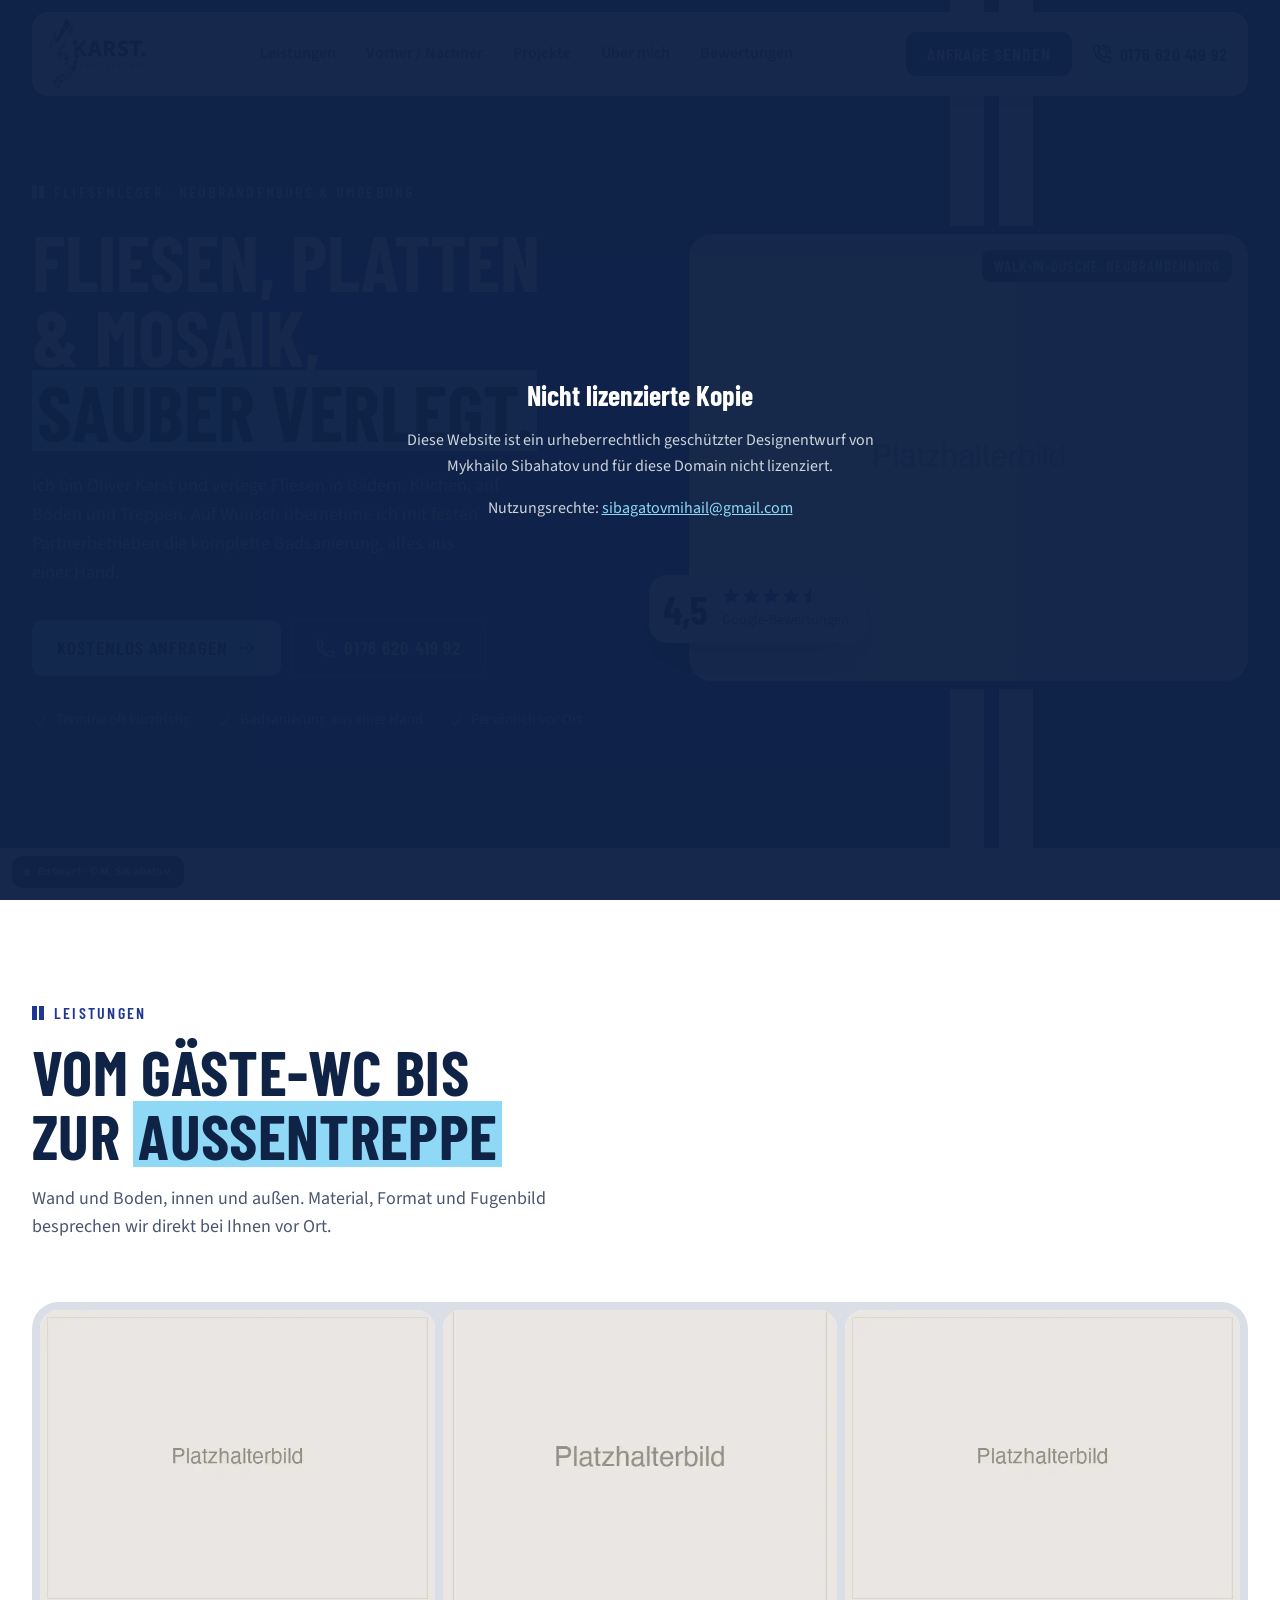
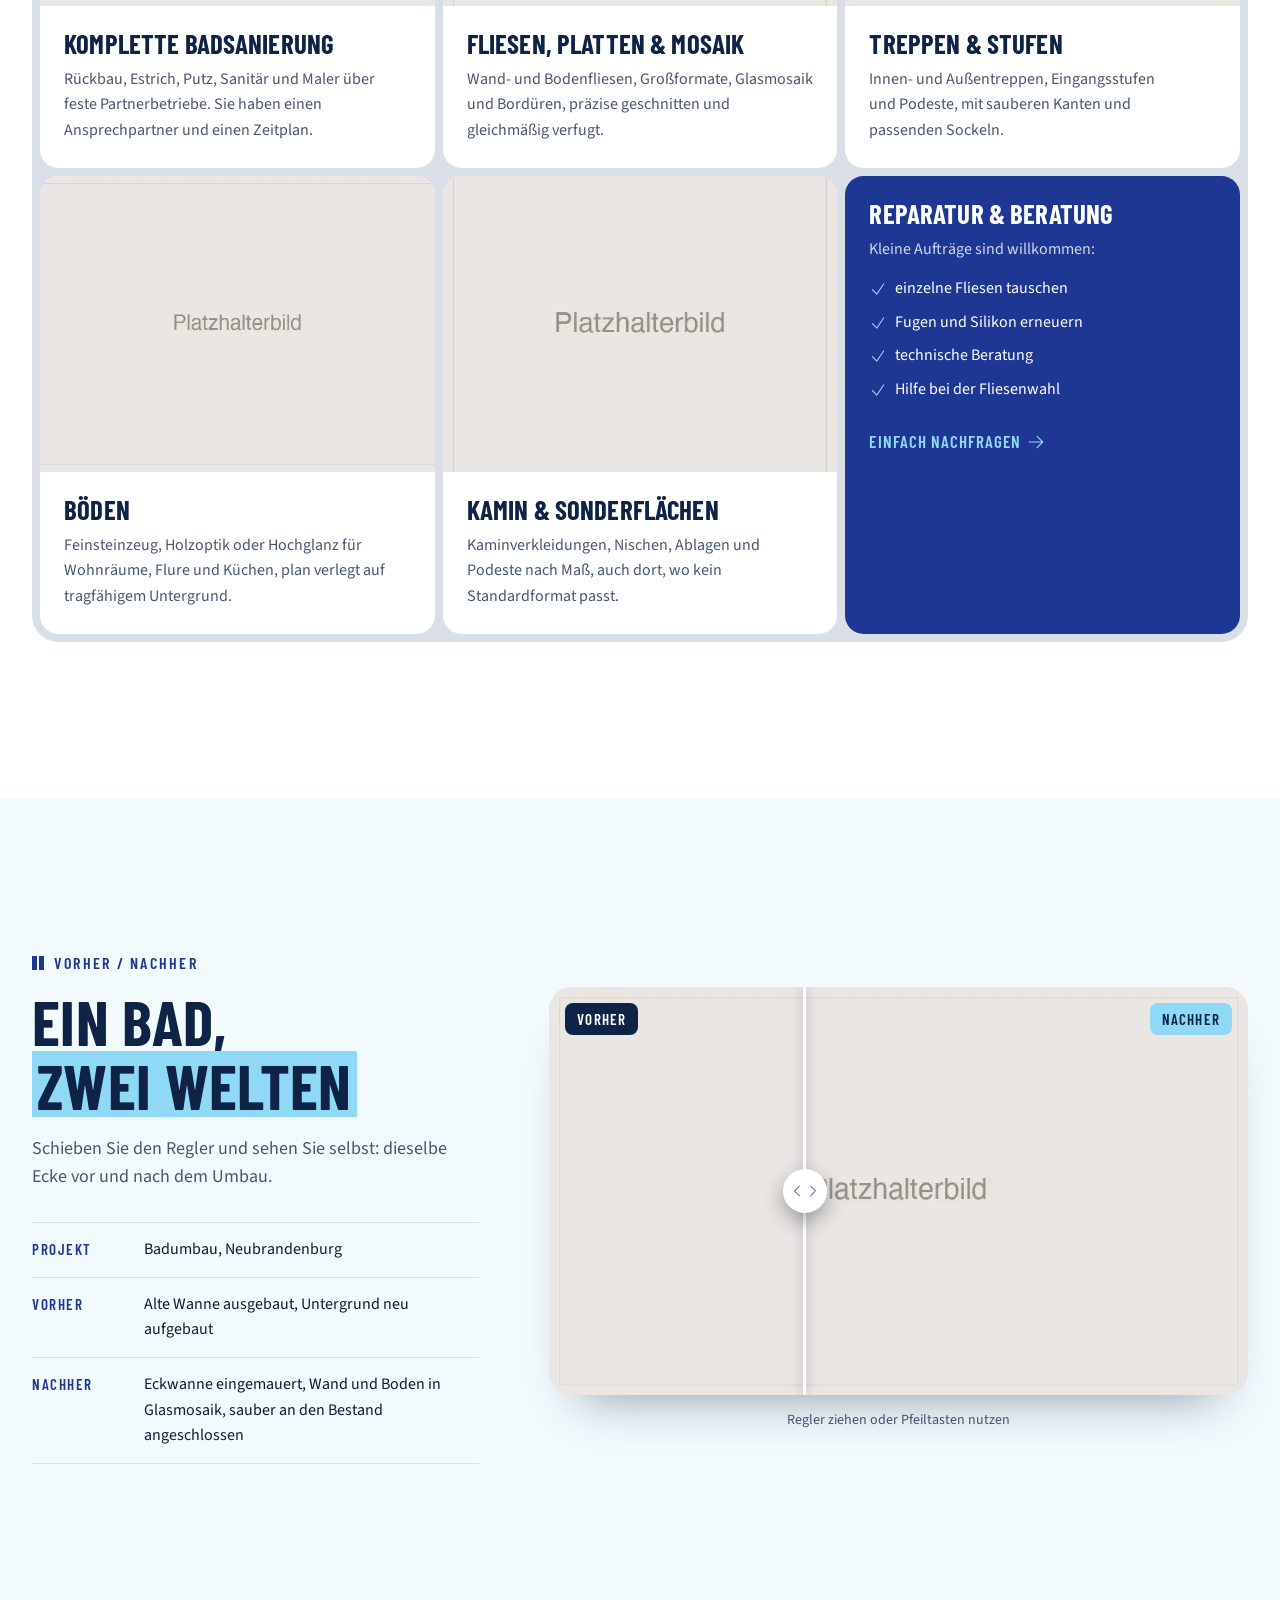
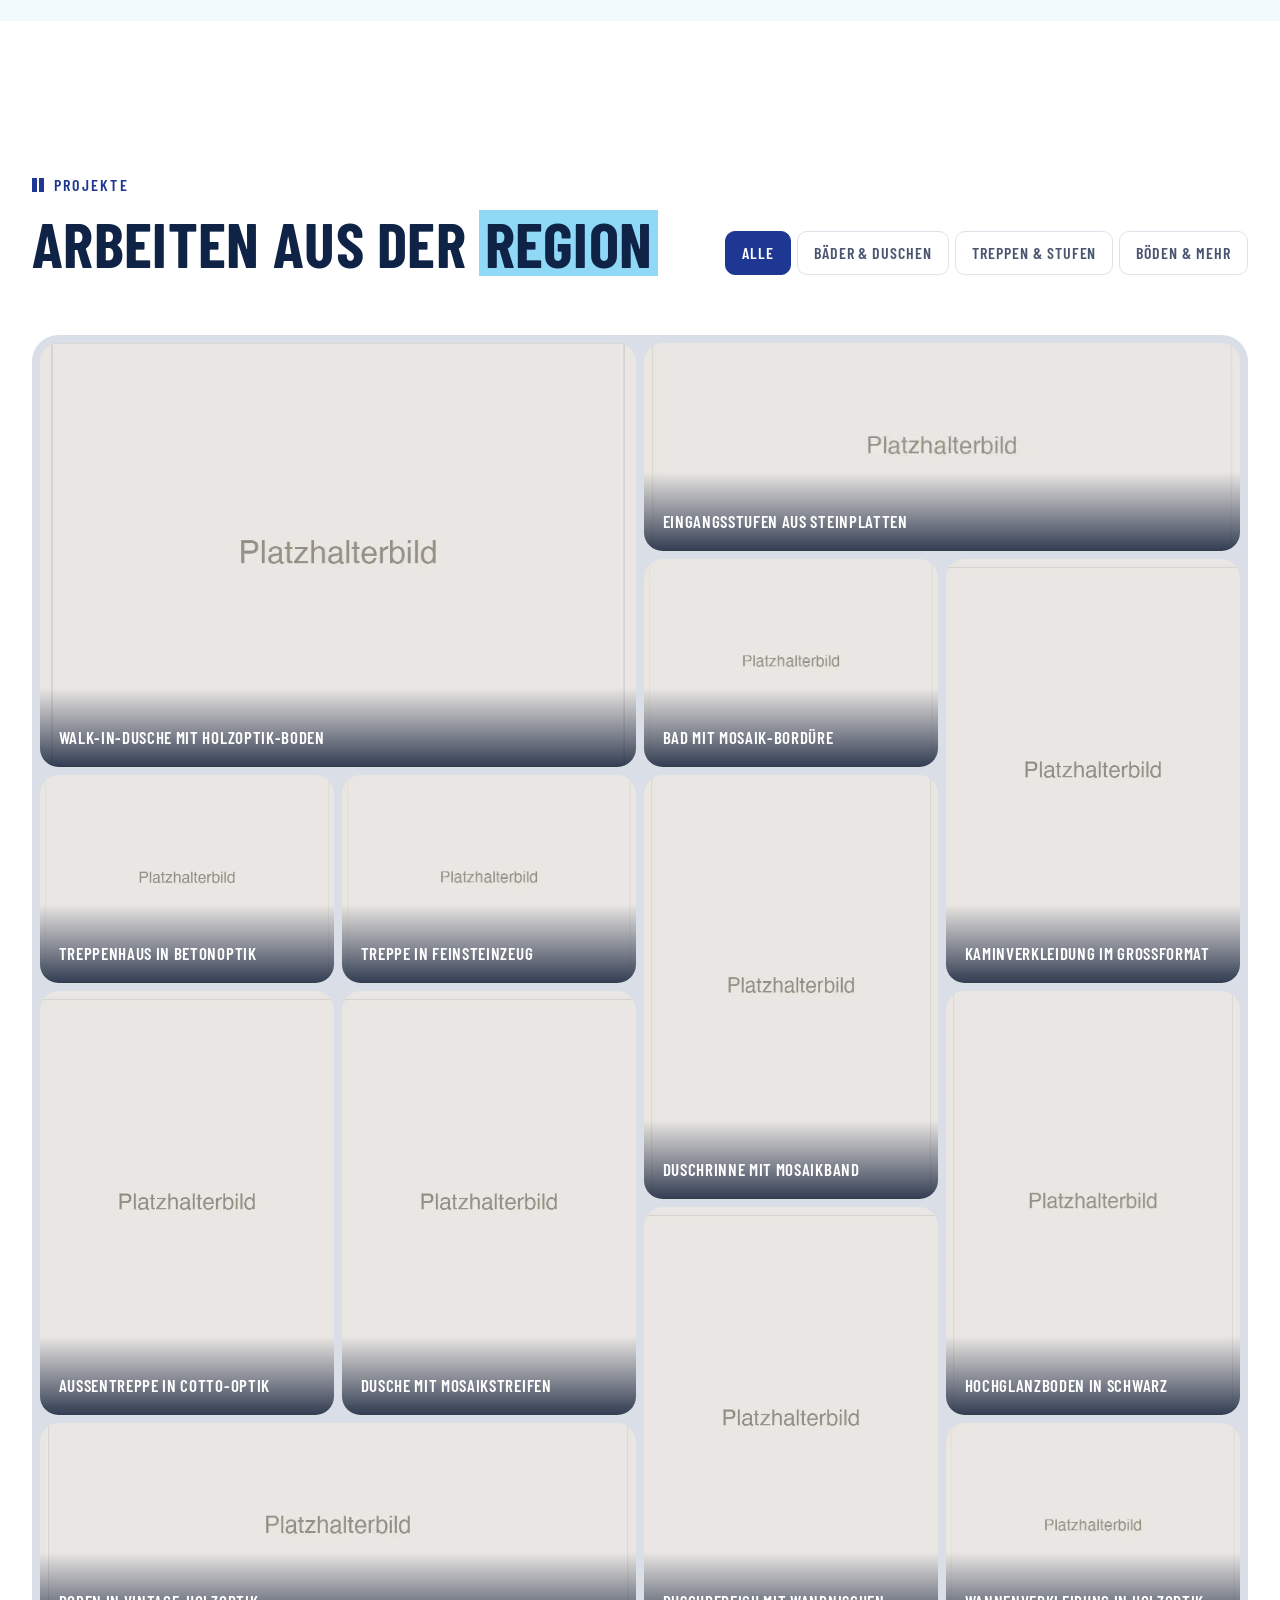
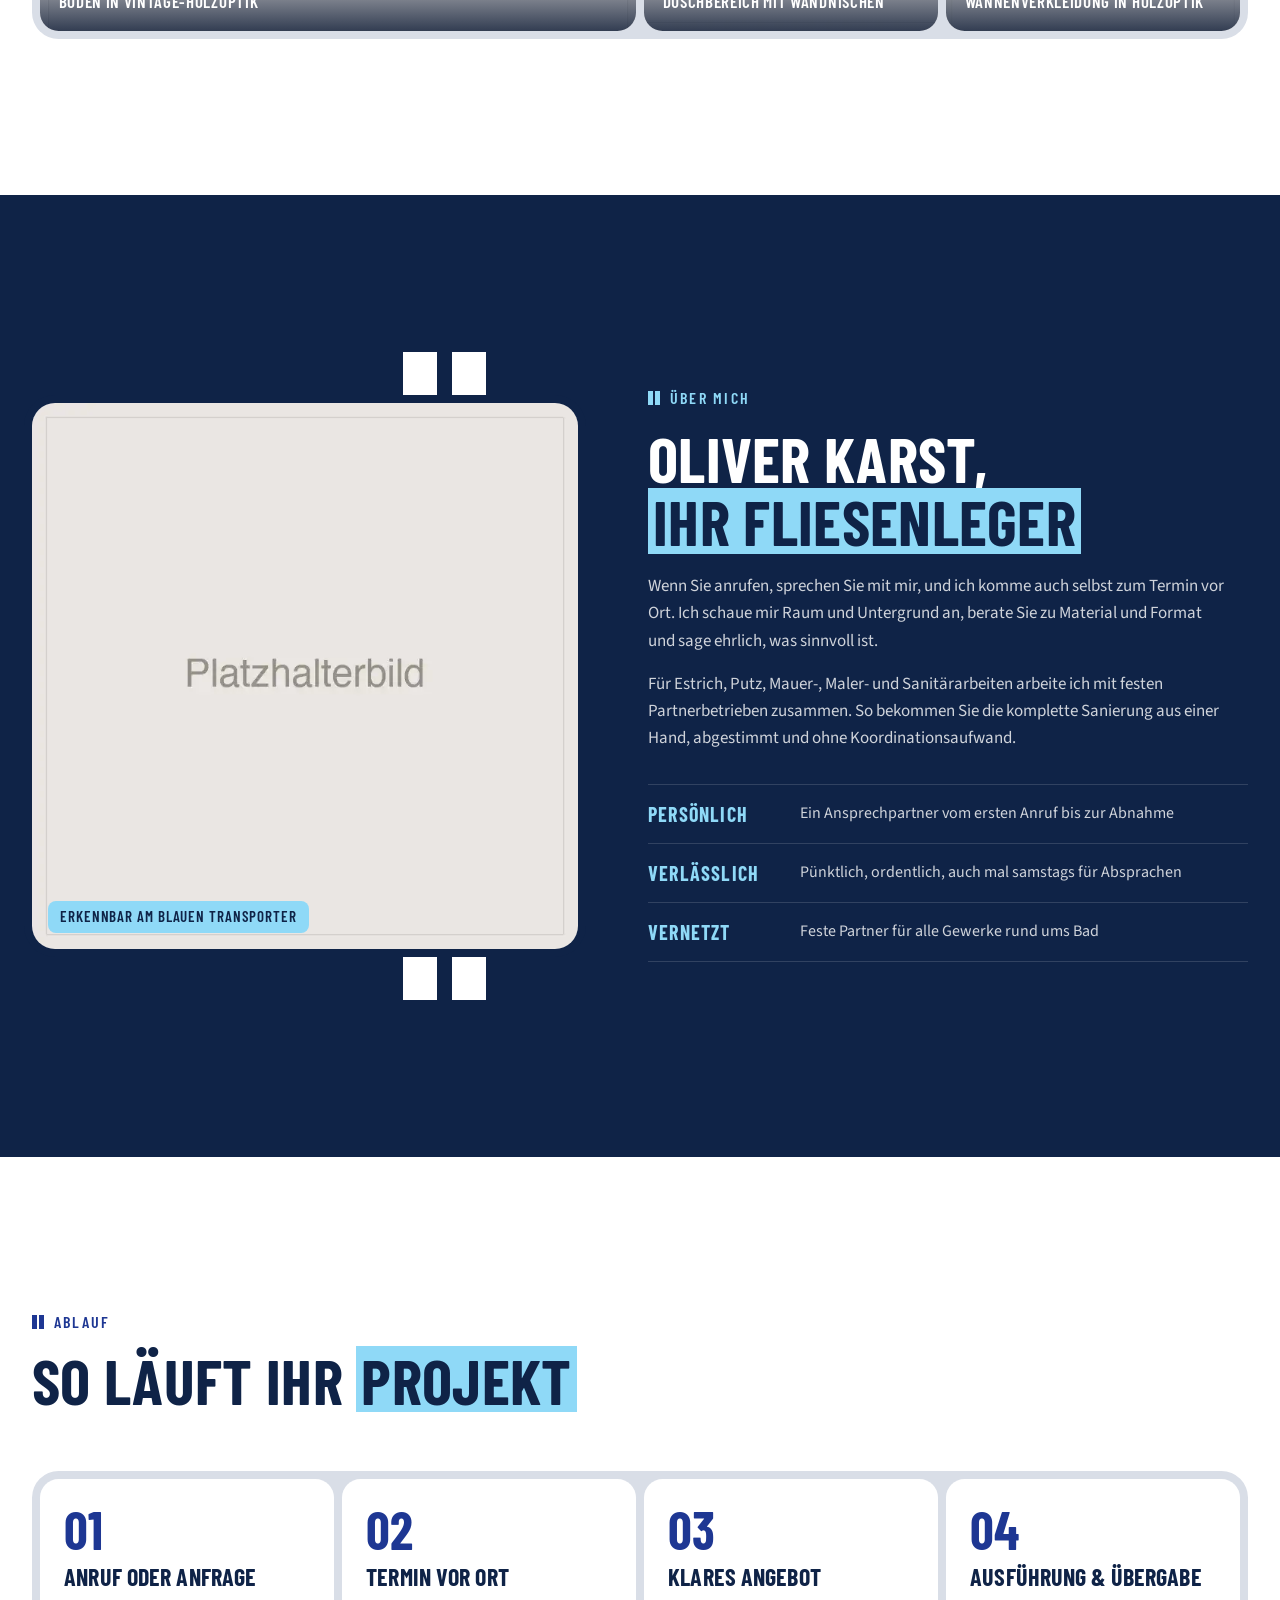
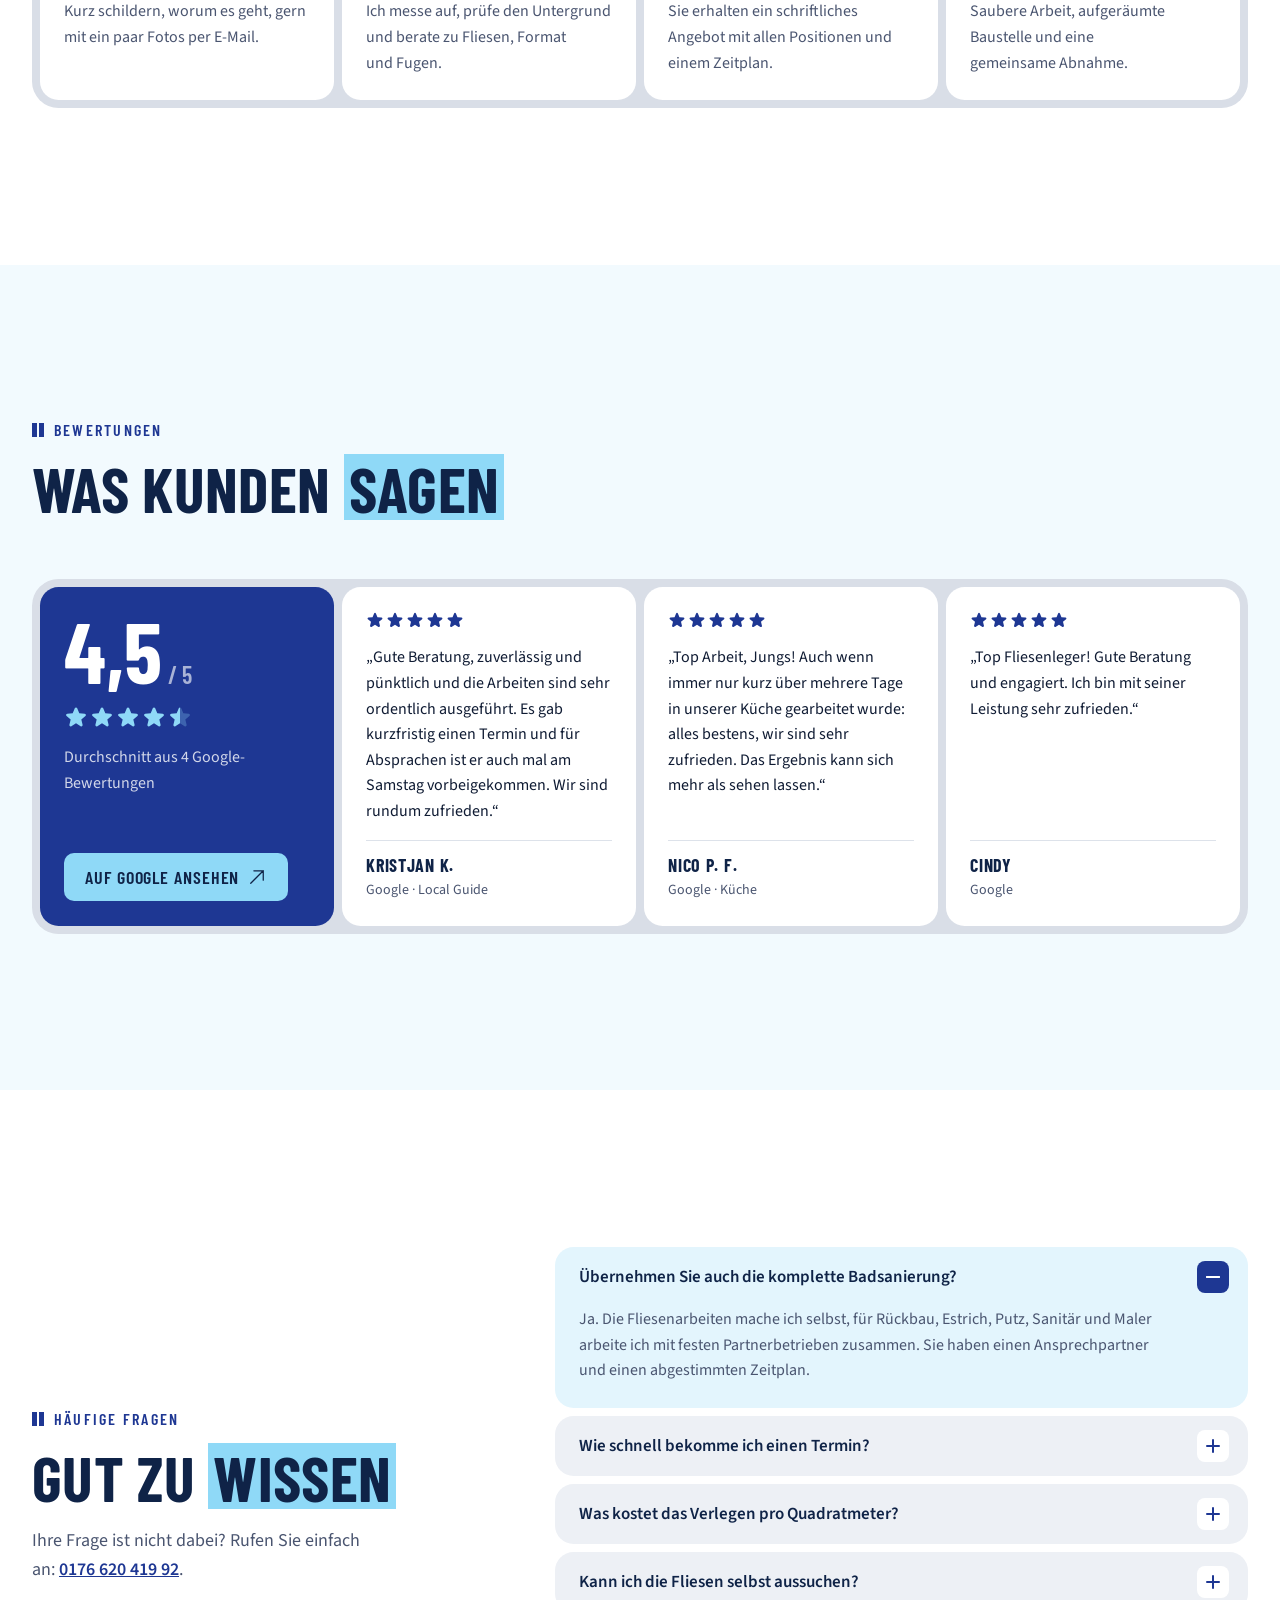
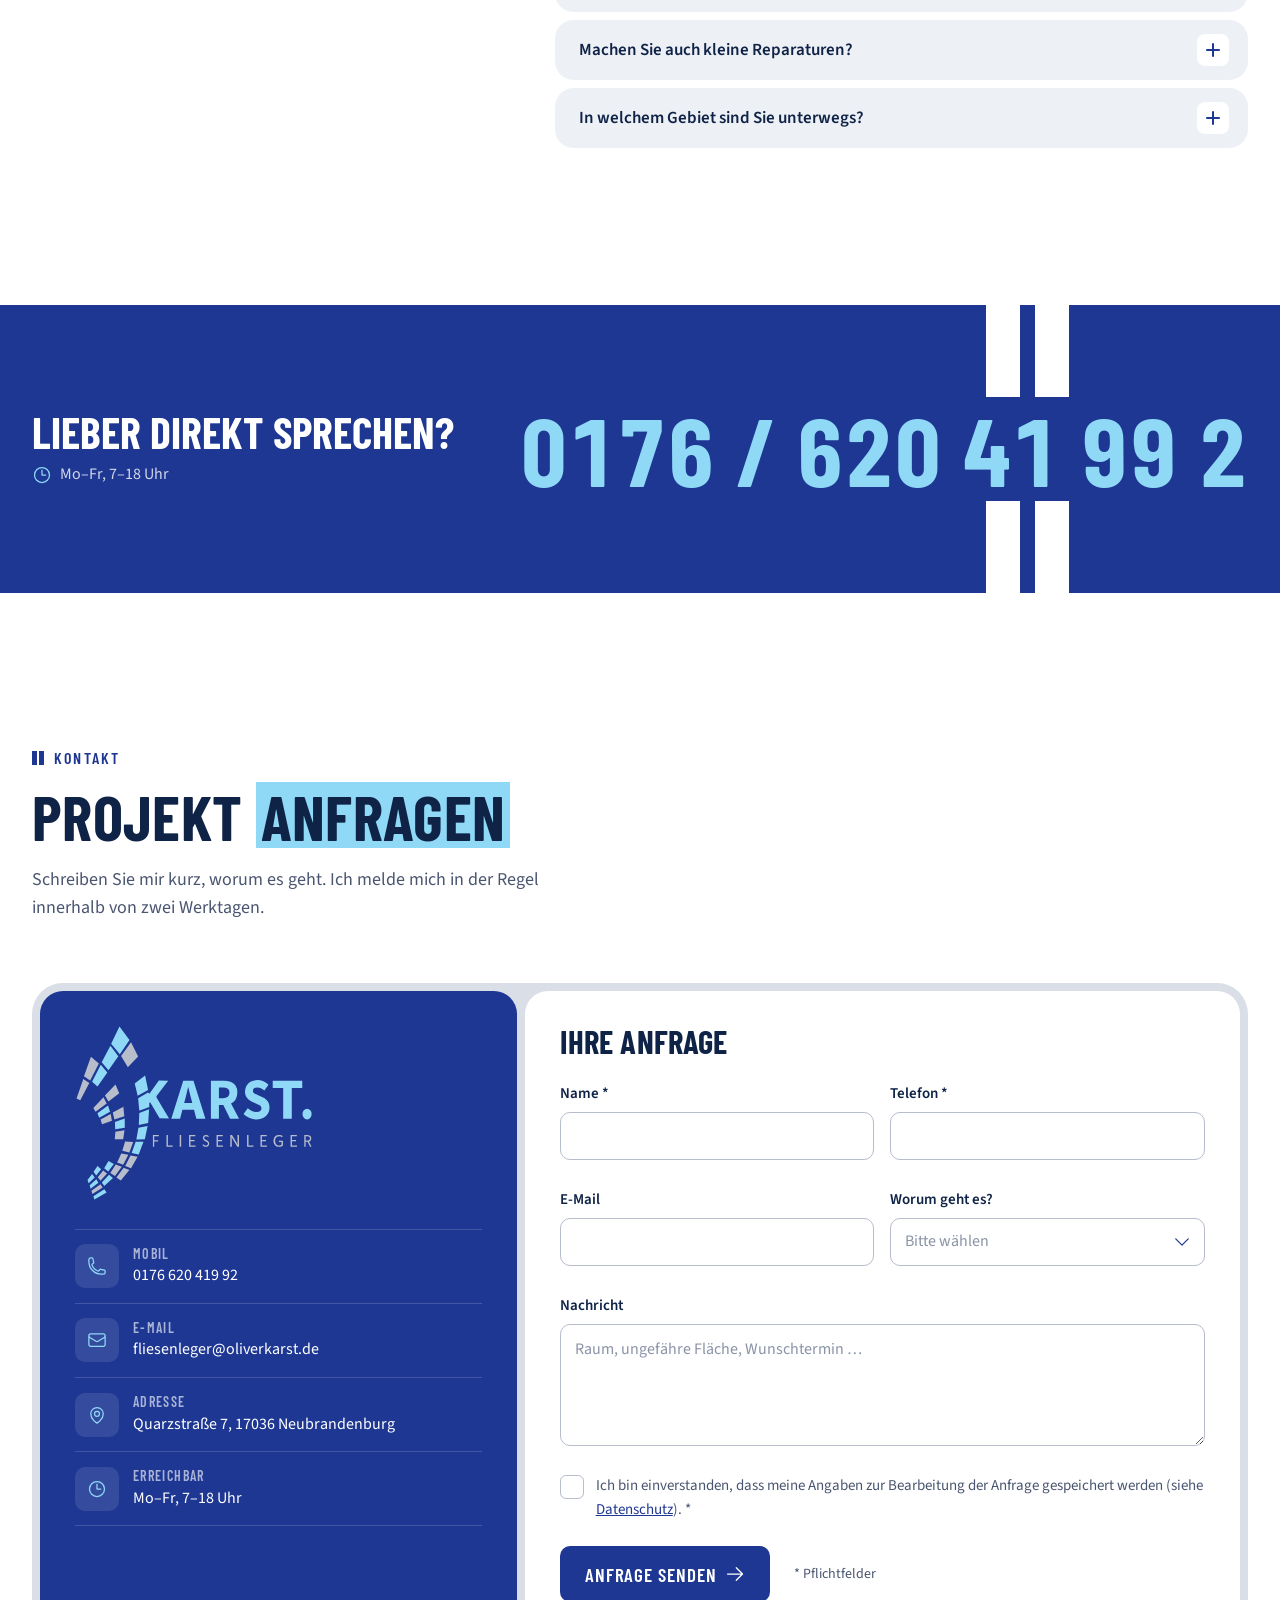
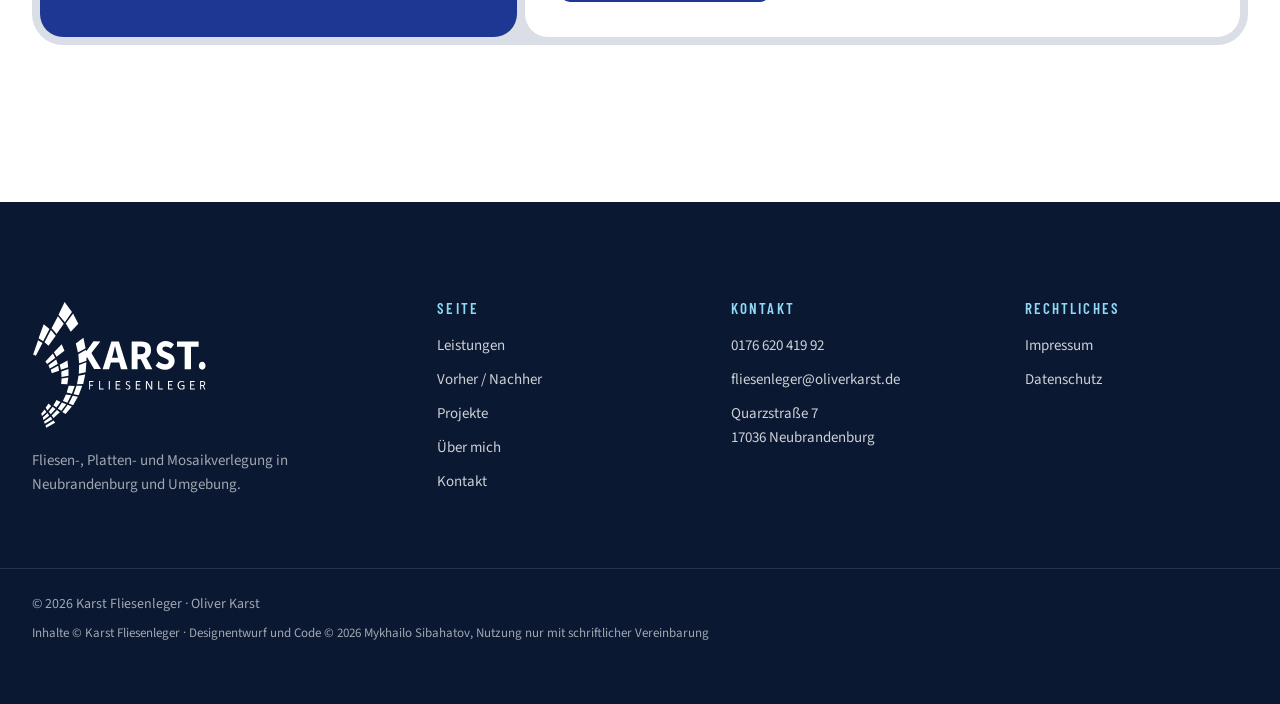
<file: index.html>
<!doctype html>
<!--
  Designentwurf „Karst Fliesenleger“, Neubrandenburg
  Gestaltung und Code © 2026 Mykhailo Sibahatov. Alle Rechte vorbehalten.
  Nur zur Ansicht. Kopieren, Veröffentlichen oder Weiterverwenden ohne schriftliche
  Vereinbarung ist nicht gestattet. Siehe LICENSE.
-->
<html lang="de">
<head>
  <meta charset="utf-8">
  <meta name="viewport" content="width=device-width, initial-scale=1, viewport-fit=cover">
  <title>Karst Fliesenleger · Fliesen, Platten &amp; Mosaik in Neubrandenburg</title>
  <meta name="description" content="Oliver Karst, Fliesenleger in Neubrandenburg: Fliesen, Platten und Mosaik für Bad, Küche, Boden und Treppe. Komplette Badsanierung mit Partnerbetrieben aus einer Hand. 0176 620 419 92.">
  <meta name="robots" content="noindex, nofollow">
  <meta name="author" content="Mykhailo Sibahatov">
  <meta name="copyright" content="Designentwurf und Code © 2026 Mykhailo Sibahatov. Alle Rechte vorbehalten.">
  <meta name="theme-color" content="#1E3793">
  <link rel="icon" href="assets/favicon.svg" type="image/svg+xml">
  <meta property="og:type" content="website">
  <meta property="og:title" content="Karst Fliesenleger · Neubrandenburg">
  <meta property="og:description" content="Fliesen, Platten und Mosaik, sauber verlegt. Badsanierung aus einer Hand.">
  <meta property="og:image" content="assets/img/og.jpg">
  <link rel="preload" href="fonts/barlow-condensed-700-latin.woff2" as="font" type="font/woff2" crossorigin>
  <link rel="preload" href="fonts/source-sans-3-latin.woff2" as="font" type="font/woff2" crossorigin>
  <script>document.documentElement.classList.add('js');try{if(sessionStorage.getItem('karst-pre'))document.documentElement.classList.add('no-preload');sessionStorage.setItem('karst-pre','1')}catch(e){}</script>
  <link rel="stylesheet" href="css/styles.css?v=2">
  <script type="application/ld+json">
  {
    "@context": "https://schema.org",
    "@type": "HomeAndConstructionBusiness",
    "name": "Karst Fliesenleger",
    "founder": "Oliver Karst",
    "description": "Fliesen-, Platten- und Mosaikverlegung, Badsanierung mit Partnerbetrieben aus einer Hand.",
    "telephone": "+49 176 62041992",
    "email": "fliesenleger@oliverkarst.de",
    "address": { "@type": "PostalAddress", "streetAddress": "Quarzstraße 7", "postalCode": "17036", "addressLocality": "Neubrandenburg", "addressCountry": "DE" },
    "geo": { "@type": "GeoCoordinates", "latitude": 53.5431845, "longitude": 13.3156043 },
    "areaServed": "Neubrandenburg und Umgebung",
    "openingHours": "Mo-Fr 07:00-18:00",
    "aggregateRating": { "@type": "AggregateRating", "ratingValue": "4.5", "reviewCount": "4" }
  }
  </script>
</head>
<body>
  <!-- icon sprite: Heroicons (MIT), outline 24 -->
  <svg class="sprite" aria-hidden="true" xmlns="http://www.w3.org/2000/svg">
    <symbol id="i-phone" viewBox="0 0 24 24"><path fill="none" stroke="currentColor" stroke-width="1.5" stroke-linecap="round" stroke-linejoin="round" d="M2.25 6.75c0 8.284 6.716 15 15 15h2.25a2.25 2.25 0 0 0 2.25-2.25v-1.372c0-.516-.351-.966-.852-1.091l-4.423-1.106c-.44-.11-.902.055-1.173.417l-.97 1.293c-.282.376-.769.542-1.21.38a12.035 12.035 0 0 1-7.143-7.143c-.162-.441.004-.928.38-1.21l1.293-.97c.363-.271.527-.734.417-1.173L6.963 3.102a1.125 1.125 0 0 0-1.091-.852H4.5A2.25 2.25 0 0 0 2.25 4.5v2.25Z"/></symbol>
    <symbol id="i-mail" viewBox="0 0 24 24"><path fill="none" stroke="currentColor" stroke-width="1.5" stroke-linecap="round" stroke-linejoin="round" d="M21.75 6.75v10.5a2.25 2.25 0 0 1-2.25 2.25h-15a2.25 2.25 0 0 1-2.25-2.25V6.75m19.5 0A2.25 2.25 0 0 0 19.5 4.5h-15a2.25 2.25 0 0 0-2.25 2.25m19.5 0v.243a2.25 2.25 0 0 1-1.07 1.916l-7.5 4.615a2.25 2.25 0 0 1-2.36 0L3.32 8.91a2.25 2.25 0 0 1-1.07-1.916V6.75"/></symbol>
    <symbol id="i-pin" viewBox="0 0 24 24"><g fill="none" stroke="currentColor" stroke-width="1.5" stroke-linecap="round" stroke-linejoin="round"><path d="M15 10.5a3 3 0 1 1-6 0 3 3 0 0 1 6 0Z"/><path d="M19.5 10.5c0 7.142-7.5 11.25-7.5 11.25S4.5 17.642 4.5 10.5a7.5 7.5 0 1 1 15 0Z"/></g></symbol>
    <symbol id="i-clock" viewBox="0 0 24 24"><path fill="none" stroke="currentColor" stroke-width="1.5" stroke-linecap="round" stroke-linejoin="round" d="M12 6v6h4.5m4.5 0a9 9 0 1 1-18 0 9 9 0 0 1 18 0Z"/></symbol>
    <symbol id="i-check" viewBox="0 0 24 24"><path fill="none" stroke="currentColor" stroke-width="1.5" stroke-linecap="round" stroke-linejoin="round" d="m4.5 12.75 6 6 9-13.5"/></symbol>
    <symbol id="i-chev" viewBox="0 0 24 24"><path fill="none" stroke="currentColor" stroke-width="1.5" stroke-linecap="round" stroke-linejoin="round" d="m19.5 8.25-7.5 7.5-7.5-7.5"/></symbol>
    <symbol id="i-left" viewBox="0 0 24 24"><path fill="none" stroke="currentColor" stroke-width="1.5" stroke-linecap="round" stroke-linejoin="round" d="M15.75 19.5 8.25 12l7.5-7.5"/></symbol>
    <symbol id="i-right" viewBox="0 0 24 24"><path fill="none" stroke="currentColor" stroke-width="1.5" stroke-linecap="round" stroke-linejoin="round" d="m8.25 4.5 7.5 7.5-7.5 7.5"/></symbol>
    <symbol id="i-arrow" viewBox="0 0 24 24"><path fill="none" stroke="currentColor" stroke-width="1.5" stroke-linecap="round" stroke-linejoin="round" d="M13.5 4.5 21 12m0 0-7.5 7.5M21 12H3"/></symbol>
    <symbol id="i-out" viewBox="0 0 24 24"><path fill="none" stroke="currentColor" stroke-width="1.5" stroke-linecap="round" stroke-linejoin="round" d="m4.5 19.5 15-15m0 0H8.25m11.25 0v11.25"/></symbol>
    <symbol id="i-x" viewBox="0 0 24 24"><path fill="none" stroke="currentColor" stroke-width="1.5" stroke-linecap="round" stroke-linejoin="round" d="M6 18 18 6M6 6l12 12"/></symbol>
    <symbol id="i-star" viewBox="0 0 24 24"><path fill="currentColor" fill-rule="evenodd" clip-rule="evenodd" d="M10.788 3.21c.448-1.077 1.976-1.077 2.424 0l2.082 5.006 5.404.434c1.164.093 1.636 1.545.749 2.305l-4.117 3.527 1.257 5.273c.271 1.136-.964 2.033-1.96 1.425L12 18.354 7.373 21.18c-.996.608-2.231-.29-1.96-1.425l1.257-5.273-4.117-3.527c-.887-.76-.415-2.212.749-2.305l5.404-.434 2.082-5.005Z"/></symbol>
    <symbol id="i-expand" viewBox="0 0 24 24"><path fill="none" stroke="currentColor" stroke-width="1.5" stroke-linecap="round" stroke-linejoin="round" d="M3.75 3.75v4.5m0-4.5h4.5m-4.5 0L9 9M3.75 20.25v-4.5m0 4.5h4.5m-4.5 0L9 15M20.25 3.75h-4.5m4.5 0v4.5m0-4.5L15 9m5.25 11.25h-4.5m4.5 0v-4.5m0 4.5L15 15"/></symbol>
  </svg>

  <!-- preloader: the logo's tiles are laid one by one (≈1.4s, skipped for reduced motion) -->
  <div class="preloader" aria-hidden="true">
    <svg class="preloader__mark" viewBox="101.0 53.4 99.6 229.5"><path style="--i:0" class="t0" d="M159.25 55.38L148.38 77.88L159.75 91.38L172.38 73.00Z"/><path style="--i:1" class="t1" d="M174.38 75.88L161.38 93.88L170.25 108.62L183.75 94.38Z"/><path style="--i:2" class="t0" d="M147.38 80.62L136.00 102.12L144.88 112.38L157.75 94.25Z"/><path style="--i:3" class="t1" d="M121.88 94.88L112.75 120.25L120.88 125.75L132.25 103.50Z"/><path style="--i:4" class="t0" d="M134.75 105.38L123.38 127.25L130.50 133.75L143.38 115.50Z"/><path style="--i:5" class="t0" d="M192.88 119.25L179.25 129.75L183.12 145.62L196.75 138.12Z"/><path style="--i:6" class="t1" d="M111.88 123.75L103.00 149.12L107.88 151.38L119.75 128.88Z"/><path style="--i:7" class="t1" d="M154.00 131.12L140.25 145.38L144.88 153.25L159.00 142.38Z"/><path style="--i:8" class="t0" d="M198.60 142.98L198.50 143.12L196.75 141.38L183.75 148.88L185.12 164.38L186.00 164.88L198.38 160.38L198.25 155.50L198.60 155.12Z"/><path style="--i:9" class="t1" d="M138.38 147.75L125.00 161.75L128.00 166.50L142.50 155.62Z"/><path style="--i:10" class="t0" d="M144.25 158.50L130.38 168.62L132.75 174.25L146.88 166.38Z"/><path style="--i:11" class="t1" d="M164.38 160.12L150.50 167.62L152.62 176.75L165.62 172.25Z"/><path style="--i:12" class="t0" d="M198.12 163.38L185.25 168.25L184.62 183.75L196.88 181.25Z"/><path style="--i:13" class="t1" d="M147.75 169.38L134.50 176.75L136.38 182.88L149.38 178.38Z"/><path style="--i:14" class="t0" d="M166.12 175.25L153.38 179.75L153.62 189.50L166.25 187.38Z"/><path style="--i:15" class="t0" d="M196.12 185.12L184.12 187.50L181.38 202.62L192.50 202.38Z"/><path style="--i:16" class="t1" d="M165.88 190.50L153.88 192.50L153.12 202.25L164.12 202.50Z"/><path style="--i:17" class="t1" d="M166.62 205.25L163.00 217.38L172.25 219.75L177.25 205.88Z"/><path style="--i:18" class="t0" d="M190.75 205.50L180.50 205.50L175.25 220.38L184.50 222.25Z"/><path style="--i:19" class="t1" d="M161.62 220.88L156.25 232.62L164.12 235.62L170.88 222.50Z"/><path style="--i:20" class="t1" d="M183.00 225.12L173.75 223.50L166.75 237.12L174.38 240.12Z"/><path style="--i:21" class="t0" d="M144.88 230.88L139.25 240.25L144.50 244.50L151.88 234.50Z"/><path style="--i:22" class="t1" d="M162.25 238.38L154.38 235.38L147.25 246.50L153.38 250.25Z"/><path style="--i:23" class="t0" d="M130.50 237.25L125.38 244.75L128.75 249.62L135.25 241.62Z"/><path style="--i:24" class="t1" d="M172.25 242.38L164.75 239.62L155.25 252.38L161.00 256.12Z"/><path style="--i:25" class="t1" d="M137.88 243.00L130.88 251.88L134.38 256.62L143.00 247.00Z"/><path style="--i:26" class="t0" d="M123.50 247.75L117.38 255.62L118.88 259.62L126.75 252.25Z"/><path style="--i:27" class="t0" d="M145.62 248.62L136.12 258.62L139.38 263.38L150.75 253.00Z"/><path style="--i:28" class="t0" d="M129.00 254.38L120.25 262.38L121.38 266.88L131.62 259.25Z"/><path style="--i:29" class="t1" d="M134.38 261.12L122.50 269.62L123.75 273.62L137.25 265.38Z"/><path style="--i:30" class="t0" d="M139.38 267.50L125.12 276.75L126.38 280.88L142.38 271.88Z"/></svg>
  </div>

  <a class="skip" href="#main">Zum Inhalt springen</a>

  <header class="site-header">
    <div class="container">
      <nav class="navbar" data-open="false" aria-label="Hauptnavigation">
        <a class="navbar__brand" href="#top" aria-label="Karst Fliesenleger, zur Startseite">
          <img src="assets/logo.svg" width="314" height="230" alt="Karst Fliesenleger">
        </a>
        <div class="navbar__menu" id="menu">
          <div class="navbar__sheet">
          <ul class="navbar__links">
            <li><a class="navbar__link" href="#leistungen">Leistungen<svg aria-hidden="true"><use href="#i-arrow"/></svg></a></li>
            <li><a class="navbar__link" href="#vorher-nachher">Vorher / Nachher<svg aria-hidden="true"><use href="#i-arrow"/></svg></a></li>
            <li><a class="navbar__link" href="#projekte">Projekte<svg aria-hidden="true"><use href="#i-arrow"/></svg></a></li>
            <li><a class="navbar__link" href="#ueber-mich">Über mich<svg aria-hidden="true"><use href="#i-arrow"/></svg></a></li>
            <li><a class="navbar__link" href="#bewertungen">Bewertungen<svg aria-hidden="true"><use href="#i-arrow"/></svg></a></li>
          </ul>
          <div class="navbar__foot">
            <a class="btn btn--primary" href="#kontakt">Anfrage senden<svg aria-hidden="true"><use href="#i-arrow"/></svg></a>
            <a class="btn btn--ghost" href="tel:+4917662041992"><svg aria-hidden="true"><use href="#i-phone"/></svg>0176 620 419 92</a>
          </div>
          </div>
        </div>
        <div class="navbar__actions">
          <a class="btn btn--primary navbar__cta" href="#kontakt">Anfrage senden</a>
          <a class="navbar__call" href="tel:+4917662041992" aria-label="Anrufen: 0176 620 419 92">
            <svg class="ring" aria-hidden="true" viewBox="0 0 24 24" fill="none" stroke="currentColor" stroke-width="2" stroke-linecap="round" stroke-linejoin="round"><path class="ring__w2" d="M13 2a9 9 0 0 1 9 9"/><path class="ring__w1" d="M13 6a5 5 0 0 1 5 5"/><path d="M13.832 16.568a1 1 0 0 0 1.213-.303l.355-.465A2 2 0 0 1 17 15h3a2 2 0 0 1 2 2v3a2 2 0 0 1-2 2A18 18 0 0 1 2 4a2 2 0 0 1 2-2h3a2 2 0 0 1 2 2v3a2 2 0 0 1-.8 1.6l-.468.351a1 1 0 0 0-.292 1.233 14 14 0 0 0 6.392 6.384"/></svg>
            <span class="navbar__call-num">0176 620 419 92</span>
          </a>
          <button class="navbar__toggle" type="button" aria-expanded="false" aria-controls="menu">
            <span class="visually-hidden">Menü öffnen</span>
            <span class="burger" aria-hidden="true"><span></span><span></span></span>
          </button>
        </div>
      </nav>
    </div>
  </header>
  <div class="nav-scrim" aria-hidden="true"></div>

  <main id="main">
    <!-- ============ HERO ============ -->
    <section class="hero" id="top" aria-labelledby="hero-title">
      <span class="stripes stripes--hero" aria-hidden="true"></span>
      <div class="container hero__grid">
        <div class="hero__copy">
          <div class="eyebrow eyebrow--light"><span>Fliesenleger · Neubrandenburg &amp; Umgebung</span></div>
          <h1 class="hero__title" id="hero-title">Fliesen, Platten &amp; Mosaik, <span class="hl">sauber verlegt.</span></h1>
          <div class="hero__lead"><p>Ich bin Oliver Karst und verlege Fliesen in Bädern, Küchen, auf Böden und Treppen. Auf Wunsch übernehme ich mit festen Partnerbetrieben die komplette Badsanierung, alles aus einer Hand.</p></div>
          <div class="hero__actions">
            <a class="btn btn--ice btn--lg" href="#kontakt">Kostenlos anfragen<svg aria-hidden="true"><use href="#i-arrow"/></svg></a>
            <a class="btn btn--outline-light btn--lg" href="tel:+4917662041992"><svg aria-hidden="true"><use href="#i-phone"/></svg>0176 620 419 92</a>
          </div>
          <ul class="hero__facts">
            <li><svg aria-hidden="true"><use href="#i-check"/></svg>Termine oft kurzfristig</li>
            <li><svg aria-hidden="true"><use href="#i-check"/></svg>Badsanierung aus einer Hand</li>
            <li><svg aria-hidden="true"><use href="#i-check"/></svg>Persönlich vor Ort</li>
          </ul>
        </div>
        <figure class="hero__media">
          <span class="stripes stripes--media" aria-hidden="true"></span>
          <div class="hero__photo">
            <img src="assets/img/bad-walk-in.webp" srcset="assets/img/bad-walk-in-800.webp 800w, assets/img/bad-walk-in.webp 1600w" sizes="(min-width: 64rem) 46vw, 100vw" width="1600" height="1200" alt="Helles Bad mit bodengleicher Walk-in-Dusche, Glaswand und Fliesen in Holzoptik" fetchpriority="high">
          </div>
          <a class="rating-chip" href="https://maps.google.com/?cid=9360123013799228082" target="_blank" rel="noopener">
            <span class="rating-chip__score">4,5</span>
            <span class="rating-chip__body">
              <span class="stars" aria-hidden="true"><svg><use href="#i-star"/></svg><svg><use href="#i-star"/></svg><svg><use href="#i-star"/></svg><svg><use href="#i-star"/></svg><svg class="half"><use href="#i-star"/></svg></span>
              <span class="rating-chip__src">Google-Bewertungen</span>
            </span>
            <span class="visually-hidden">4,5 von 5 Sternen bei Google, öffnet Google Maps</span>
          </a>
          <figcaption class="photo-tag">Walk-in-Dusche, Neubrandenburg</figcaption>
        </figure>
      </div>
    </section>

    <!-- ============ LEISTUNGEN ============ -->
    <section class="section" id="leistungen" aria-labelledby="leistungen-title">
      <div class="container">
        <div class="section-head reveal">
          <div class="eyebrow"><span>Leistungen</span></div>
          <h2 id="leistungen-title">Vom Gäste-WC bis zur <span class="hl">Außentreppe</span></h2>
          <div class="section-head__lead"><p>Wand und Boden, innen und außen. Material, Format und Fugenbild besprechen wir direkt bei Ihnen vor Ort.</p></div>
        </div>
        <div class="grout grout--services reveal">
          <article class="service">
            <div class="service__img"><img src="assets/img/bad-wanne-holzoptik-700.webp" width="700" height="525" loading="lazy" decoding="async" alt="Badewanne mit Verkleidung in Holzoptik und weißen Großformatfliesen"></div>
            <div class="service__body">
              <h3>Komplette Badsanierung</h3>
              <p>Rückbau, Estrich, Putz, Sanitär und Maler über feste Partnerbetriebe. Sie haben einen Ansprechpartner und einen Zeitplan.</p>
            </div>
          </article>
          <article class="service">
            <div class="service__img"><img src="assets/img/bad-dusche-nischen-600.webp" width="600" height="800" loading="lazy" decoding="async" alt="Dusche mit Glaswand und zwei eingelassenen Wandnischen"></div>
            <div class="service__body">
              <h3>Fliesen, Platten &amp; Mosaik</h3>
              <p>Wand- und Bodenfliesen, Großformate, Glasmosaik und Bordüren, präzise geschnitten und gleichmäßig verfugt.</p>
            </div>
          </article>
          <article class="service">
            <div class="service__img"><img src="assets/img/treppe-innen-700.webp" width="700" height="525" loading="lazy" decoding="async" alt="Innentreppe mit grauen Feinsteinzeug-Stufen"></div>
            <div class="service__body">
              <h3>Treppen &amp; Stufen</h3>
              <p>Innen- und Außentreppen, Eingangsstufen und Podeste, mit sauberen Kanten und passenden Sockeln.</p>
            </div>
          </article>
          <article class="service">
            <div class="service__img"><img src="assets/img/holzoptik-boden.webp" width="960" height="543" loading="lazy" decoding="async" alt="Boden aus Fliesen in farbiger Vintage-Holzoptik"></div>
            <div class="service__body">
              <h3>Böden</h3>
              <p>Feinsteinzeug, Holzoptik oder Hochglanz für Wohnräume, Flure und Küchen, plan verlegt auf tragfähigem Untergrund.</p>
            </div>
          </article>
          <article class="service">
            <div class="service__img"><img src="assets/img/kamin-600.webp" width="600" height="800" loading="lazy" decoding="async" alt="Kamin mit Verkleidung aus großformatigen weißen Fliesen"></div>
            <div class="service__body">
              <h3>Kamin &amp; Sonderflächen</h3>
              <p>Kaminverkleidungen, Nischen, Ablagen und Podeste nach Maß, auch dort, wo kein Standardformat passt.</p>
            </div>
          </article>
          <article class="service service--note">
            <div class="service__body">
              <h3>Reparatur &amp; Beratung</h3>
              <p>Kleine Aufträge sind willkommen:</p>
              <ul class="ticks">
                <li><svg aria-hidden="true"><use href="#i-check"/></svg>einzelne Fliesen tauschen</li>
                <li><svg aria-hidden="true"><use href="#i-check"/></svg>Fugen und Silikon erneuern</li>
                <li><svg aria-hidden="true"><use href="#i-check"/></svg>technische Beratung</li>
                <li><svg aria-hidden="true"><use href="#i-check"/></svg>Hilfe bei der Fliesenwahl</li>
              </ul>
              <a class="link-arrow" href="#kontakt">Einfach nachfragen<svg aria-hidden="true"><use href="#i-arrow"/></svg></a>
            </div>
          </article>
        </div>
      </div>
    </section>

    <!-- ============ VORHER / NACHHER ============ -->
    <section class="section section--tint" id="vorher-nachher" aria-labelledby="ba-title">
      <div class="container ba-grid">
        <div class="ba-copy reveal">
          <div class="eyebrow"><span>Vorher / Nachher</span></div>
          <h2 id="ba-title">Ein Bad, <span class="hl">zwei Welten</span></h2>
          <div class="ba-copy__lead"><p>Schieben Sie den Regler und sehen Sie selbst: dieselbe Ecke vor und nach dem Umbau.</p></div>
          <dl class="ba-meta">
            <div><dt>Projekt</dt><dd>Badumbau, Neubrandenburg</dd></div>
            <div><dt>Vorher</dt><dd>Alte Wanne ausgebaut, Untergrund neu aufgebaut</dd></div>
            <div><dt>Nachher</dt><dd>Eckwanne eingemauert, Wand und Boden in Glasmosaik, sauber an den Bestand angeschlossen</dd></div>
          </dl>
        </div>
        <div class="ba-stage reveal">
          <div class="ba" style="--pos: 50%">
            <img class="ba__img" src="assets/img/nachher-bad-mosaik.webp" width="930" height="543" loading="lazy" decoding="async" alt="Nachher: Eckwanne und Boden in schwarz-weißem Glasmosaik">
            <div class="ba__before">
              <img class="ba__img" src="assets/img/vorher-bad-mosaik.webp" width="930" height="543" loading="lazy" decoding="async" alt="Vorher: ausgebaute Wanne, Untergrund mit OSB-Platten, Baustellenwerkzeug">
            </div>
            <span class="ba__tag ba__tag--before" aria-hidden="true">Vorher</span>
            <span class="ba__tag ba__tag--after" aria-hidden="true">Nachher</span>
            <div class="ba__handle" role="slider" tabindex="0" aria-label="Vorher-Nachher-Vergleich: Anteil des Vorher-Fotos" aria-valuemin="0" aria-valuemax="100" aria-valuenow="50" aria-valuetext="50 % Vorher">
              <span class="ba__knob" aria-hidden="true"><svg><use href="#i-left"/></svg><svg><use href="#i-right"/></svg></span>
            </div>
          </div>
          <p class="ba-hint" aria-hidden="true">Regler ziehen oder Pfeiltasten nutzen</p>
        </div>
      </div>
    </section>

    <!-- ============ PROJEKTE ============ -->
    <section class="section" id="projekte" aria-labelledby="projekte-title">
      <div class="container">
        <div class="section-head section-head--split reveal">
          <div class="section-head__main">
            <div class="eyebrow"><span>Projekte</span></div>
            <h2 id="projekte-title">Arbeiten aus der <span class="hl">Region</span></h2>
          </div>
          <div class="chips" role="group" aria-label="Projekte filtern">
            <button class="chip" type="button" data-filter="alle" aria-pressed="true">Alle</button>
            <button class="chip" type="button" data-filter="bad" aria-pressed="false">Bäder &amp; Duschen</button>
            <button class="chip" type="button" data-filter="treppe" aria-pressed="false">Treppen &amp; Stufen</button>
            <button class="chip" type="button" data-filter="boden" aria-pressed="false">Böden &amp; mehr</button>
          </div>
        </div>
        <ul class="gallery reveal" aria-live="polite">
          <li class="g g--big" data-cat="bad"><button type="button" data-full="assets/img/bad-walk-in.webp"><img src="assets/img/bad-walk-in.webp" width="1600" height="1200" loading="lazy" decoding="async" alt="Walk-in-Dusche mit Holzoptik-Boden"><span class="g__cap">Walk-in-Dusche mit Holzoptik-Boden</span><svg class="g__zoom" aria-hidden="true"><use href="#i-expand"/></svg></button></li>
          <li class="g g--wide" data-cat="treppe"><button type="button" data-full="assets/img/eingangsstufen.webp"><img src="assets/img/eingangsstufen-700.webp" width="700" height="394" loading="lazy" decoding="async" alt="Zwei Eingangsstufen aus grauen Natursteinplatten"><span class="g__cap">Eingangsstufen aus Steinplatten</span><svg class="g__zoom" aria-hidden="true"><use href="#i-expand"/></svg></button></li>
          <li class="g" data-cat="bad"><button type="button" data-full="assets/img/bad-bordure.webp"><img src="assets/img/bad-bordure-700.webp" width="700" height="525" loading="lazy" decoding="async" alt="Badewanne mit Mosaik-Bordüre"><span class="g__cap">Bad mit Mosaik-Bordüre</span><svg class="g__zoom" aria-hidden="true"><use href="#i-expand"/></svg></button></li>
          <li class="g g--tall" data-cat="boden"><button type="button" data-full="assets/img/kamin.webp"><img src="assets/img/kamin-600.webp" width="600" height="800" loading="lazy" decoding="async" alt="Kaminverkleidung aus großformatigen Fliesen"><span class="g__cap">Kaminverkleidung im Großformat</span><svg class="g__zoom" aria-hidden="true"><use href="#i-expand"/></svg></button></li>
          <li class="g" data-cat="treppe"><button type="button" data-full="assets/img/treppe-grau.webp"><img src="assets/img/treppe-grau.webp" width="960" height="720" loading="lazy" decoding="async" alt="Treppenhaus mit Fliesen in Betonoptik"><span class="g__cap">Treppenhaus in Betonoptik</span><svg class="g__zoom" aria-hidden="true"><use href="#i-expand"/></svg></button></li>
          <li class="g" data-cat="treppe"><button type="button" data-full="assets/img/treppe-innen.webp"><img src="assets/img/treppe-innen-700.webp" width="700" height="525" loading="lazy" decoding="async" alt="Innentreppe in grauem Feinsteinzeug"><span class="g__cap">Treppe in Feinsteinzeug</span><svg class="g__zoom" aria-hidden="true"><use href="#i-expand"/></svg></button></li>
          <li class="g g--tall" data-cat="bad"><button type="button" data-full="assets/img/dusche-rinne.webp"><img src="assets/img/dusche-rinne.webp" width="543" height="960" loading="lazy" decoding="async" alt="Bodengleiche Dusche mit Duschrinne und Mosaikband"><span class="g__cap">Duschrinne mit Mosaikband</span><svg class="g__zoom" aria-hidden="true"><use href="#i-expand"/></svg></button></li>
          <li class="g g--tall" data-cat="treppe"><button type="button" data-full="assets/img/aussentreppe.webp"><img src="assets/img/aussentreppe-600.webp" width="600" height="800" loading="lazy" decoding="async" alt="Außentreppe mit terrakottafarbenen Fliesen"><span class="g__cap">Außentreppe in Cotto-Optik</span><svg class="g__zoom" aria-hidden="true"><use href="#i-expand"/></svg></button></li>
          <li class="g g--tall" data-cat="bad"><button type="button" data-full="assets/img/dusche-glas.webp"><img src="assets/img/dusche-glas-600.webp" width="600" height="800" loading="lazy" decoding="async" alt="Dusche mit Glaswand und Mosaikstreifen"><span class="g__cap">Dusche mit Mosaikstreifen</span><svg class="g__zoom" aria-hidden="true"><use href="#i-expand"/></svg></button></li>
          <li class="g g--tall" data-cat="boden"><button type="button" data-full="assets/img/boden-schwarz.webp"><img src="assets/img/boden-schwarz.webp" width="720" height="1273" loading="lazy" decoding="async" alt="Schwarzer Hochglanz-Fliesenboden"><span class="g__cap">Hochglanzboden in Schwarz</span><svg class="g__zoom" aria-hidden="true"><use href="#i-expand"/></svg></button></li>
          <li class="g g--tall" data-cat="bad"><button type="button" data-full="assets/img/bad-dusche-nischen.webp"><img src="assets/img/bad-dusche-nischen-600.webp" width="600" height="800" loading="lazy" decoding="async" alt="Duschbereich mit zwei Wandnischen"><span class="g__cap">Duschbereich mit Wandnischen</span><svg class="g__zoom" aria-hidden="true"><use href="#i-expand"/></svg></button></li>
          <li class="g g--wide" data-cat="boden"><button type="button" data-full="assets/img/holzoptik-boden.webp"><img src="assets/img/holzoptik-boden.webp" width="960" height="543" loading="lazy" decoding="async" alt="Bodenfliesen in Vintage-Holzoptik"><span class="g__cap">Boden in Vintage-Holzoptik</span><svg class="g__zoom" aria-hidden="true"><use href="#i-expand"/></svg></button></li>
          <li class="g" data-cat="bad"><button type="button" data-full="assets/img/bad-wanne-holzoptik.webp"><img src="assets/img/bad-wanne-holzoptik-700.webp" width="700" height="525" loading="lazy" decoding="async" alt="Badewanne mit Holzoptik-Verkleidung"><span class="g__cap">Wannenverkleidung in Holzoptik</span><svg class="g__zoom" aria-hidden="true"><use href="#i-expand"/></svg></button></li>
        </ul>
      </div>
    </section>

    <!-- ============ ÜBER MICH ============ -->
    <section class="section section--navy" id="ueber-mich" aria-labelledby="ueber-title">
      <div class="container about">
        <figure class="about__media reveal">
          <span class="stripes stripes--about" aria-hidden="true"></span>
          <div class="about__photo"><img src="assets/img/oliver-transporter.webp" width="720" height="720" loading="lazy" decoding="async" alt="Oliver Karst vor seinem blauen Firmentransporter mit Karst-Fliesenleger-Beschriftung"></div>
          <figcaption class="photo-tag photo-tag--ice">Erkennbar am blauen Transporter</figcaption>
        </figure>
        <div class="about__copy reveal">
          <div class="eyebrow eyebrow--light"><span>Über mich</span></div>
          <h2 id="ueber-title">Oliver Karst, <span class="hl">Ihr Fliesenleger</span></h2>
          <div class="about__text">
            <p>Wenn Sie anrufen, sprechen Sie mit mir, und ich komme auch selbst zum Termin vor Ort. Ich schaue mir Raum und Untergrund an, berate Sie zu Material und Format und sage ehrlich, was sinnvoll ist.</p>
            <p>Für Estrich, Putz, Mauer-, Maler- und Sanitärarbeiten arbeite ich mit festen Partnerbetrieben zusammen. So bekommen Sie die komplette Sanierung aus einer Hand, abgestimmt und ohne Koordinationsaufwand.</p>
          </div>
          <ul class="about__points">
            <li><b>Persönlich</b><span>Ein Ansprechpartner vom ersten Anruf bis zur Abnahme</span></li>
            <li><b>Verlässlich</b><span>Pünktlich, ordentlich, auch mal samstags für Absprachen</span></li>
            <li><b>Vernetzt</b><span>Feste Partner für alle Gewerke rund ums Bad</span></li>
          </ul>
        </div>
      </div>
    </section>

    <!-- ============ ABLAUF ============ -->
    <section class="section" id="ablauf" aria-labelledby="ablauf-title">
      <div class="container">
        <div class="section-head reveal">
          <div class="eyebrow"><span>Ablauf</span></div>
          <h2 id="ablauf-title">So läuft Ihr <span class="hl">Projekt</span></h2>
        </div>
        <ol class="grout grout--steps reveal">
          <li class="step"><span class="step__n">01</span><h3>Anruf oder Anfrage</h3><p>Kurz schildern, worum es geht, gern mit ein paar Fotos per E-Mail.</p></li>
          <li class="step"><span class="step__n">02</span><h3>Termin vor Ort</h3><p>Ich messe auf, prüfe den Untergrund und berate zu Fliesen, Format und Fugen.</p></li>
          <li class="step"><span class="step__n">03</span><h3>Klares Angebot</h3><p>Sie erhalten ein schriftliches Angebot mit allen Positionen und einem Zeitplan.</p></li>
          <li class="step"><span class="step__n">04</span><h3>Ausführung &amp; Übergabe</h3><p>Saubere Arbeit, aufgeräumte Baustelle und eine gemeinsame Abnahme.</p></li>
        </ol>
      </div>
    </section>

    <!-- ============ BEWERTUNGEN ============ -->
    <section class="section section--tint" id="bewertungen" aria-labelledby="bewertungen-title">
      <div class="container">
        <div class="section-head reveal">
          <div class="eyebrow"><span>Bewertungen</span></div>
          <h2 id="bewertungen-title">Was Kunden <span class="hl">sagen</span></h2>
        </div>
        <div class="reviews reveal">
          <div class="review review--score">
            <div class="score"><span class="score__num">4,5</span><span class="score__of">/ 5</span></div>
            <span class="stars stars--lg" aria-hidden="true"><svg><use href="#i-star"/></svg><svg><use href="#i-star"/></svg><svg><use href="#i-star"/></svg><svg><use href="#i-star"/></svg><svg class="half"><use href="#i-star"/></svg></span>
            <p class="score__src">Durchschnitt aus 4 Google-Bewertungen</p>
            <a class="btn btn--ice" href="https://maps.google.com/?cid=9360123013799228082" target="_blank" rel="noopener">Auf Google ansehen<svg aria-hidden="true"><use href="#i-out"/></svg></a>
          </div>
          <figure class="review">
            <span class="stars" aria-label="5 von 5 Sternen"><svg><use href="#i-star"/></svg><svg><use href="#i-star"/></svg><svg><use href="#i-star"/></svg><svg><use href="#i-star"/></svg><svg><use href="#i-star"/></svg></span>
            <blockquote><p>„Gute Beratung, zuverlässig und pünktlich und die Arbeiten sind sehr ordentlich ausgeführt. Es gab kurzfristig einen Termin und für Absprachen ist er auch mal am Samstag vorbeigekommen. Wir sind rundum zufrieden.“</p></blockquote>
            <figcaption><b>Kristjan K.</b><span>Google · Local Guide</span></figcaption>
          </figure>
          <figure class="review">
            <span class="stars" aria-label="5 von 5 Sternen"><svg><use href="#i-star"/></svg><svg><use href="#i-star"/></svg><svg><use href="#i-star"/></svg><svg><use href="#i-star"/></svg><svg><use href="#i-star"/></svg></span>
            <blockquote><p>„Top Arbeit, Jungs! Auch wenn immer nur kurz über mehrere Tage in unserer Küche gearbeitet wurde: alles bestens, wir sind sehr zufrieden. Das Ergebnis kann sich mehr als sehen lassen.“</p></blockquote>
            <figcaption><b>Nico P. F.</b><span>Google · Küche</span></figcaption>
          </figure>
          <figure class="review">
            <span class="stars" aria-label="5 von 5 Sternen"><svg><use href="#i-star"/></svg><svg><use href="#i-star"/></svg><svg><use href="#i-star"/></svg><svg><use href="#i-star"/></svg><svg><use href="#i-star"/></svg></span>
            <blockquote><p>„Top Fliesenleger! Gute Beratung und engagiert. Ich bin mit seiner Leistung sehr zufrieden.“</p></blockquote>
            <figcaption><b>Cindy</b><span>Google</span></figcaption>
          </figure>
        </div>
      </div>
    </section>

    <!-- ============ FAQ ============ -->
    <section class="section" id="faq" aria-labelledby="faq-title">
      <div class="container faq">
        <div class="faq__head reveal">
          <div class="eyebrow"><span>Häufige Fragen</span></div>
          <h2 id="faq-title">Gut zu <span class="hl">wissen</span></h2>
          <div class="faq__lead"><p>Ihre Frage ist nicht dabei? Rufen Sie einfach an: <a href="tel:+4917662041992">0176 620 419 92</a>.</p></div>
        </div>
        <div class="acc-list reveal">
          <div class="acc is-open">
            <h3><button class="acc__btn" type="button" aria-expanded="true" aria-controls="acc-1" id="acc-1-btn">Übernehmen Sie auch die komplette Badsanierung?<span class="acc__icon" aria-hidden="true"></span></button></h3>
            <div class="acc__panel" id="acc-1" role="region" aria-labelledby="acc-1-btn"><div class="acc__inner"><p>Ja. Die Fliesenarbeiten mache ich selbst, für Rückbau, Estrich, Putz, Sanitär und Maler arbeite ich mit festen Partnerbetrieben zusammen. Sie haben einen Ansprechpartner und einen abgestimmten Zeitplan.</p></div></div>
          </div>
          <div class="acc">
            <h3><button class="acc__btn" type="button" aria-expanded="false" aria-controls="acc-2" id="acc-2-btn">Wie schnell bekomme ich einen Termin?<span class="acc__icon" aria-hidden="true"></span></button></h3>
            <div class="acc__panel" id="acc-2" role="region" aria-labelledby="acc-2-btn"><div class="acc__inner"><p>Einen Besichtigungstermin gibt es meist innerhalb weniger Tage, oft auch kurzfristig. Den Start der Arbeiten stimmen wir danach gemeinsam ab.</p></div></div>
          </div>
          <div class="acc">
            <h3><button class="acc__btn" type="button" aria-expanded="false" aria-controls="acc-3" id="acc-3-btn">Was kostet das Verlegen pro Quadratmeter?<span class="acc__icon" aria-hidden="true"></span></button></h3>
            <div class="acc__panel" id="acc-3" role="region" aria-labelledby="acc-3-btn"><div class="acc__inner"><p>Das hängt von Format, Untergrund und Aufwand ab: Mosaik und Großformat brauchen mehr Zeit als Standardfliesen, ein unebener Untergrund muss erst vorbereitet werden. Nach der Besichtigung erhalten Sie ein schriftliches Angebot mit allen Positionen.</p></div></div>
          </div>
          <div class="acc">
            <h3><button class="acc__btn" type="button" aria-expanded="false" aria-controls="acc-4" id="acc-4-btn">Kann ich die Fliesen selbst aussuchen?<span class="acc__icon" aria-hidden="true"></span></button></h3>
            <div class="acc__panel" id="acc-4" role="region" aria-labelledby="acc-4-btn"><div class="acc__inner"><p>Natürlich. Ich berate Sie gern bei der Auswahl und sage Ihnen, welche Formate und Qualitäten zu Raum und Untergrund passen. Wer das Material besorgt, klären wir vorab.</p></div></div>
          </div>
          <div class="acc">
            <h3><button class="acc__btn" type="button" aria-expanded="false" aria-controls="acc-5" id="acc-5-btn">Machen Sie auch kleine Reparaturen?<span class="acc__icon" aria-hidden="true"></span></button></h3>
            <div class="acc__panel" id="acc-5" role="region" aria-labelledby="acc-5-btn"><div class="acc__inner"><p>Ja. Eine gesprungene Fliese, eine undichte Silikonfuge oder ausgebrochene Fugen: Auch kleine Aufträge sind willkommen.</p></div></div>
          </div>
          <div class="acc">
            <h3><button class="acc__btn" type="button" aria-expanded="false" aria-controls="acc-6" id="acc-6-btn">In welchem Gebiet sind Sie unterwegs?<span class="acc__icon" aria-hidden="true"></span></button></h3>
            <div class="acc__panel" id="acc-6" role="region" aria-labelledby="acc-6-btn"><div class="acc__inner"><p>In Neubrandenburg und der Umgebung an der Mecklenburgischen Seenplatte. Fragen Sie gern auch für weitere Orte an.</p></div></div>
          </div>
        </div>
      </div>
    </section>

    <!-- ============ CALL BAND (van side) ============ -->
    <section class="callband" aria-label="Direkt anrufen">
      <span class="stripes stripes--band" aria-hidden="true"></span>
      <div class="container callband__grid">
        <div class="callband__copy">
          <p class="callband__kicker">Lieber direkt sprechen?</p>
          <p class="callband__hours"><svg aria-hidden="true"><use href="#i-clock"/></svg>Mo–Fr, 7–18 Uhr</p>
        </div>
        <a class="callband__num" href="tel:+4917662041992"><span class="visually-hidden">Anrufen: </span>0176 / 620 41 99 2</a>
      </div>
    </section>

    <!-- ============ KONTAKT ============ -->
    <section class="section" id="kontakt" aria-labelledby="kontakt-title">
      <div class="container">
        <div class="section-head reveal">
          <div class="eyebrow"><span>Kontakt</span></div>
          <h2 id="kontakt-title">Projekt <span class="hl">anfragen</span></h2>
          <div class="section-head__lead"><p>Schreiben Sie mir kurz, worum es geht. Ich melde mich in der Regel innerhalb von zwei Werktagen.</p></div>
        </div>
        <div class="contact">
          <aside class="contact__card reveal" aria-label="Kontaktdaten">
            <img class="contact__logo" src="assets/logo-van.svg" width="314" height="230" alt="" loading="lazy">
            <ul class="contact__list">
              <li><a href="tel:+4917662041992"><span class="contact__ico"><svg aria-hidden="true"><use href="#i-phone"/></svg></span><span><small>Mobil</small>0176 620 419 92</span></a></li>
              <li><a href="mailto:fliesenleger@oliverkarst.de"><span class="contact__ico"><svg aria-hidden="true"><use href="#i-mail"/></svg></span><span><small>E-Mail</small>fliesenleger<wbr>@oliverkarst.de</span></a></li>
              <li><a href="https://maps.google.com/?cid=9360123013799228082" target="_blank" rel="noopener"><span class="contact__ico"><svg aria-hidden="true"><use href="#i-pin"/></svg></span><span><small>Adresse</small>Quarzstraße 7, 17036 Neubrandenburg</span></a></li>
              <li><div><span class="contact__ico"><svg aria-hidden="true"><use href="#i-clock"/></svg></span><span><small>Erreichbar</small>Mo–Fr, 7–18 Uhr</span></div></li>
            </ul>
          </aside>
          <div class="form-cell reveal">
            <form class="form" id="contact-form" novalidate>
              <h3 class="form__title">Ihre Anfrage</h3>
              <input type="hidden" name="access_key" value="YOUR_WEB3FORMS_KEY">
              <input type="hidden" name="subject" value="Neue Anfrage über karst-fliesenleger">
              <input type="checkbox" name="botcheck" class="hp" tabindex="-1" autocomplete="off" aria-hidden="true">
              <div class="form__grid">
                <div class="field">
                  <label for="f-name">Name *</label>
                  <input class="input" id="f-name" name="name" type="text" autocomplete="name" required>
                  <span class="field__err" id="f-name-err"></span>
                </div>
                <div class="field">
                  <label for="f-tel">Telefon *</label>
                  <input class="input" id="f-tel" name="phone" type="tel" autocomplete="tel" inputmode="tel" required>
                  <span class="field__err" id="f-tel-err"></span>
                </div>
                <div class="field">
                  <label for="f-mail">E-Mail</label>
                  <input class="input" id="f-mail" name="email" type="email" autocomplete="email">
                  <span class="field__err" id="f-mail-err"></span>
                </div>
                <div class="field">
                  <label for="f-art">Worum geht es?</label>
                  <select class="input" id="f-art" name="projekt">
                    <option value="">Bitte wählen</option>
                    <option>Komplette Badsanierung</option>
                    <option>Fliesen an Wand oder Boden</option>
                    <option>Treppe oder Stufen</option>
                    <option>Kamin oder Sonderfläche</option>
                    <option>Reparatur</option>
                    <option>Etwas anderes</option>
                  </select>
                </div>
                <div class="field field--full">
                  <label for="f-msg">Nachricht</label>
                  <textarea class="input" id="f-msg" name="message" rows="4" placeholder="Raum, ungefähre Fläche, Wunschtermin …"></textarea>
                </div>
                <div class="field field--full field--check">
                  <label class="check" for="f-ok">
                    <input id="f-ok" name="consent" type="checkbox" required>
                    <span class="check__box" aria-hidden="true"><svg><use href="#i-check"/></svg></span>
                    <span class="check__text">Ich bin einverstanden, dass meine Angaben zur Bearbeitung der Anfrage gespeichert werden (siehe <a href="#datenschutz">Datenschutz</a>). *</span>
                  </label>
                  <span class="field__err" id="f-ok-err"></span>
                </div>
              </div>
              <div class="form__foot">
                <button class="btn btn--primary btn--lg" type="submit">Anfrage senden<svg aria-hidden="true"><use href="#i-arrow"/></svg></button>
                <p class="form__note">* Pflichtfelder</p>
              </div>
              <div class="form__done" role="status" aria-live="polite">
                <span class="form__done-ico" aria-hidden="true"><svg><use href="#i-check"/></svg></span>
                <p class="form__status"></p>
              </div>
            </form>
          </div>
        </div>
      </div>
    </section>
  </main>

  <footer class="footer">
    <div class="container footer__grid">
      <div class="footer__brand">
        <img src="assets/logo-white.svg" width="314" height="230" alt="Karst Fliesenleger" loading="lazy">
        <p>Fliesen-, Platten- und Mosaikverlegung in Neubrandenburg und Umgebung.</p>
      </div>
      <nav class="footer__col" aria-label="Seiten">
        <h2>Seite</h2>
        <ul>
          <li><a href="#leistungen">Leistungen</a></li>
          <li><a href="#vorher-nachher">Vorher / Nachher</a></li>
          <li><a href="#projekte">Projekte</a></li>
          <li><a href="#ueber-mich">Über mich</a></li>
          <li><a href="#kontakt">Kontakt</a></li>
        </ul>
      </nav>
      <div class="footer__col">
        <h2>Kontakt</h2>
        <ul>
          <li><a href="tel:+4917662041992">0176 620 419 92</a></li>
          <li><a href="mailto:fliesenleger@oliverkarst.de">fliesenleger<wbr>@oliverkarst.de</a></li>
          <li>Quarzstraße 7<br>17036 Neubrandenburg</li>
        </ul>
      </div>
      <div class="footer__col">
        <h2>Rechtliches</h2>
        <ul>
          <li><a href="impressum.html" id="impressum">Impressum</a></li>
          <li><a href="#datenschutz" id="datenschutz">Datenschutz</a></li>
        </ul>
      </div>
    </div>
    <div class="container footer__bottom">
      <p>© <span data-year>2026</span> Karst Fliesenleger · Oliver Karst</p>
      <p class="footer__credit">Inhalte © Karst Fliesenleger · Designentwurf und Code © 2026 Mykhailo Sibahatov, Nutzung nur mit schriftlicher Vereinbarung</p>
    </div>
  </footer>

  <!-- lightbox -->
  <div class="lightbox" role="dialog" aria-modal="true" aria-label="Projektfoto" hidden>
    <figure class="lightbox__fig">
      <img class="lightbox__img" alt="">
      <figcaption class="lightbox__cap"></figcaption>
    </figure>
    <button class="lightbox__btn lightbox__close" type="button" aria-label="Schließen"><svg aria-hidden="true"><use href="#i-x"/></svg></button>
    <button class="lightbox__btn lightbox__prev" type="button" aria-label="Vorheriges Foto"><svg aria-hidden="true"><use href="#i-left"/></svg></button>
    <button class="lightbox__btn lightbox__next" type="button" aria-label="Nächstes Foto"><svg aria-hidden="true"><use href="#i-right"/></svg></button>
    <p class="lightbox__count" aria-live="polite"></p>
  </div>

  <p class="draft-tag" aria-label="Designentwurf von Mykhailo Sibahatov, nicht zur Veröffentlichung freigegeben"><span class="draft-tag__dot" aria-hidden="true"></span>Entwurf · © M. Sibahatov</p>

  <script src="js/main.js?v=2" defer></script>
</body>
</html>
</file>
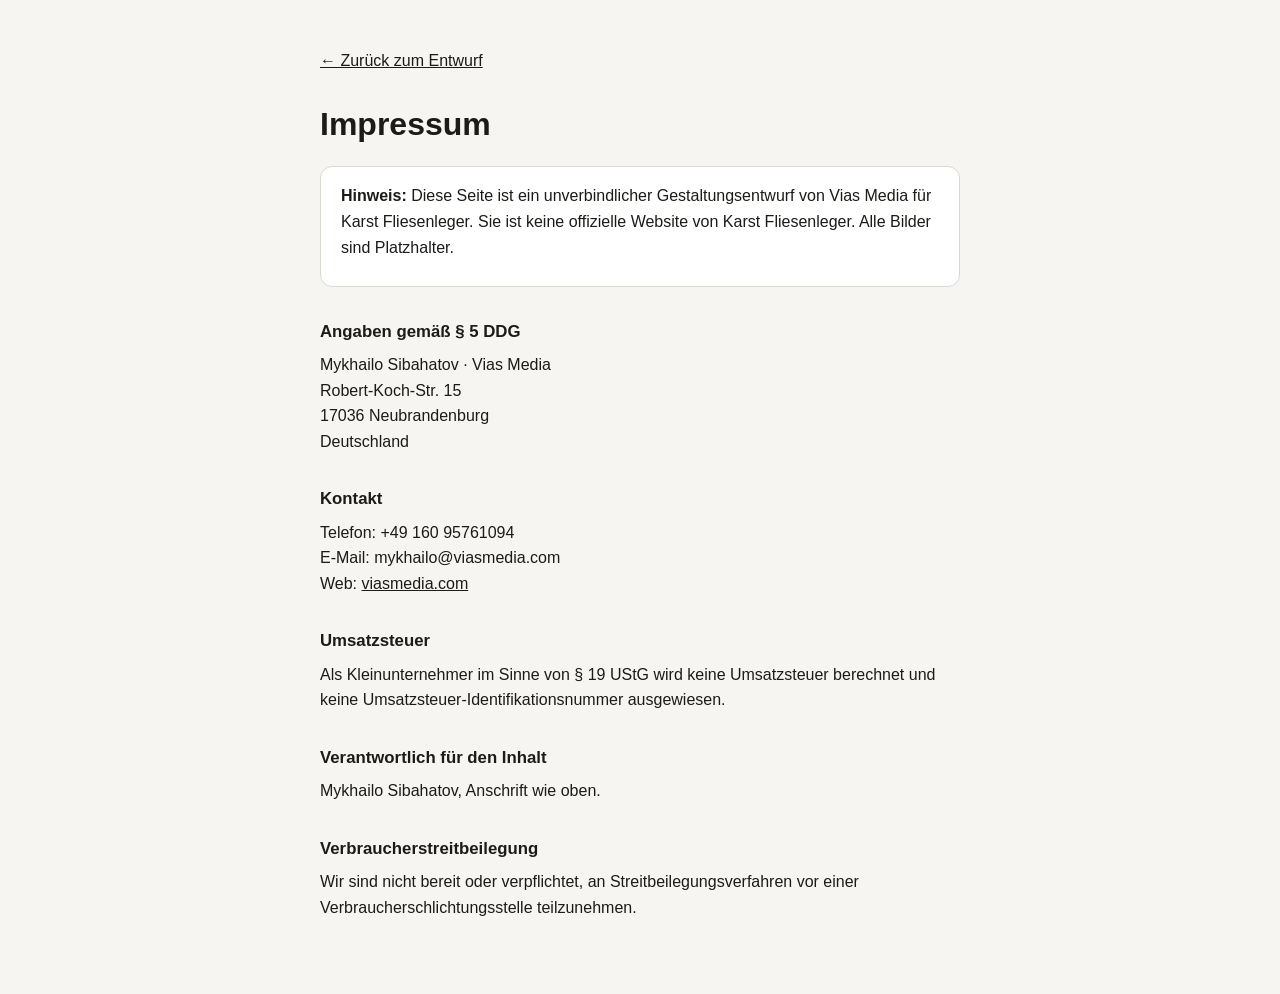
<file: impressum.html>
<!DOCTYPE html>
<html lang="de">
<head>
  <meta charset="utf-8">
  <meta name="viewport" content="width=device-width, initial-scale=1">
  <meta name="robots" content="noindex, nofollow">
  <title>Impressum · Entwurf von Vias Media</title>
  <style>
    :root { color-scheme: light; }
    body { margin: 0; background: #F6F5F2; color: #1C1B19; font: 1rem/1.6 -apple-system, BlinkMacSystemFont, "Segoe UI", Roboto, Helvetica, Arial, sans-serif; }
    main { max-width: 40rem; margin-inline: auto; padding: 3rem 1.5rem 4rem; }
    .back { display: inline-block; margin-bottom: 2rem; color: #1C1B19; }
    h1 { font-size: 2rem; line-height: 1.15; margin: 0 0 1.5rem; }
    h2 { font-size: 1.05rem; margin: 2rem 0 .4rem; }
    p { margin: 0 0 .6rem; }
    .note { background: #FFFFFF; border: 1px solid #DCD8D0; border-radius: .75rem; padding: 1rem 1.25rem; }
    a { color: inherit; }
  </style>
</head>
<body>
  <main>
    <div><a class="back" href="index.html">← Zurück zum Entwurf</a></div>
    <div><h1>Impressum</h1></div>
    <div class="note"><p><b>Hinweis:</b> Diese Seite ist ein unverbindlicher Gestaltungsentwurf von Vias Media für Karst Fliesenleger. Sie ist keine offizielle Website von Karst Fliesenleger. Alle Bilder sind Platzhalter.</p></div>

    <div><h2>Angaben gemäß § 5 DDG</h2></div>
    <div><p>Mykhailo Sibahatov · Vias Media<br>Robert-Koch-Str. 15<br>17036 Neubrandenburg<br>Deutschland</p></div>

    <div><h2>Kontakt</h2></div>
    <div><p>Telefon: +49 160 95761094<br>E-Mail: mykhailo@viasmedia.com<br>Web: <a href="https://viasmedia.com">viasmedia.com</a></p></div>

    <div><h2>Umsatzsteuer</h2></div>
    <div><p>Als Kleinunternehmer im Sinne von § 19 UStG wird keine Umsatzsteuer berechnet und keine Umsatzsteuer-Identifikationsnummer ausgewiesen.</p></div>

    <div><h2>Verantwortlich für den Inhalt</h2></div>
    <div><p>Mykhailo Sibahatov, Anschrift wie oben.</p></div>

    <div><h2>Verbraucherstreitbeilegung</h2></div>
    <div><p>Wir sind nicht bereit oder verpflichtet, an Streitbeilegungsverfahren vor einer Verbraucherschlichtungsstelle teilzunehmen.</p></div>
  </main>
</body>
</html>
</file>
<file: css/styles.css>
/* Designentwurf „Karst Fliesenleger“
   Gestaltung und Code © 2026 Mykhailo Sibahatov. Alle Rechte vorbehalten.
   Nur zur Ansicht — keine Nutzung ohne schriftliche Vereinbarung (LICENSE).
   Karst Fliesenleger — styles
   Palette from the logo and the van: royal (van paint), navy (business card),
   ice (van lettering), silver (tiles), white. Type: Barlow Condensed (van lettering)
   + Source Sans 3 (logo). Motif: the van's two bonnet stripes; card grids sit on
   grout joints like the tiles in the logo. */

/* ---------- fonts (self-hosted, latin subset) ---------- */
@font-face { font-family: "Barlow Condensed"; src: url("../fonts/barlow-condensed-700-latin.woff2") format("woff2"); font-weight: 700; font-style: normal; font-display: swap; }
@font-face { font-family: "Barlow Condensed"; src: url("../fonts/barlow-condensed-600-latin.woff2") format("woff2"); font-weight: 600; font-style: normal; font-display: swap; }
@font-face { font-family: "Source Sans 3"; src: url("../fonts/source-sans-3-latin.woff2") format("woff2"); font-weight: 400 700; font-style: normal; font-display: swap; }

/* ---------- tokens ---------- */
:root {
  /* colour: logo + van only */
  --royal: #1E3793;
  --royal-700: #172B78;
  --royal-800: #122260;
  --navy: #0F2347;
  --navy-900: #0A1832;
  --ice: #8FD9F7;
  --ice-300: #B5E6FA;
  --ice-100: #E3F5FD;
  --ice-50: #F2FAFE;
  --silver: #B7BDCB;
  --silver-200: #D9DEE7;
  --silver-100: #EDF0F5;
  --ink: #0F1B33;
  --ink-2: #4A5570;
  --line: #DDE2EA;
  --white: #FFFFFF;
  --on-dark: rgba(255, 255, 255, .8);
  --on-dark-2: rgba(255, 255, 255, .62);

  /* type */
  --f-display: "Barlow Condensed", "Arial Narrow", sans-serif;
  --f-body: "Source Sans 3", system-ui, -apple-system, "Segoe UI", sans-serif;

  /* fluid spacing system — breakpoints change layout, never these values */
  --gutter: clamp(1rem, .5rem + 2.2vw, 2rem);
  --section-pad: clamp(5.5rem, 2.6rem + 9vw, 12.5rem);
  --head-gap: clamp(2.5rem, 1.8rem + 2.4vw, 4.5rem);
  --block-gap: clamp(2rem, 1.5rem + 2vw, 3.5rem);
  --col-gap: clamp(2rem, .8rem + 4.5vw, 6.5rem);
  --card-pad: clamp(1.125rem, .95rem + .7vw, 1.75rem);
  --card-pad-sm: clamp(1rem, .92rem + .3vw, 1.25rem);
  --card-pad-lg: clamp(1.25rem, .9rem + 1.6vw, 2.5rem);
  --card-gap: clamp(1rem, .92rem + .3vw, 1.25rem);
  --grid-gap: .5rem;                 /* grout joint between cards */

  /* geometry */
  --r-card: clamp(1rem, .92rem + .3vw, 1.25rem);
  --r-grout: calc(var(--r-card) + var(--grid-gap));
  --r-lg: clamp(1rem, .8rem + .8vw, 1.5rem);
  --strip-inset: .375rem;
  --r-strip: 1rem;
  --r-ctl: calc(var(--r-strip) - var(--strip-inset));   /* .625rem — every control */
  --ctl: 2.75rem;                    /* control height in the header */
  --btn: 3rem;
  --btn-lg: 3.5rem;
  --logo-h: 4.5rem;
  --header-top: .75rem;
  --header-h: calc(var(--header-top) + var(--logo-h) + 2 * var(--strip-inset));

  /* the van stripes */
  --stripe: clamp(1.25rem, .7rem + 1.8vw, 2.5rem);
  --stripe-gap: calc(var(--stripe) * .42);

  --ease: cubic-bezier(.22, .61, .36, 1);
  --container: 76rem;
}

/* ---------- base ---------- */
*, *::before, *::after { box-sizing: border-box; }
html { -webkit-text-size-adjust: 100%; text-size-adjust: 100%; scroll-behavior: smooth; scroll-padding-top: calc(var(--header-h) + 1rem); }
body { margin: 0; font: 400 1rem/1.6 var(--f-body); color: var(--ink); background: var(--white); -webkit-font-smoothing: antialiased; text-rendering: optimizeLegibility; overflow-x: clip; }
img, svg { display: block; max-width: 100%; }
img { height: auto; }
a { color: inherit; }
button, input, select, textarea { font: inherit; color: inherit; }
button { cursor: pointer; }
h1, h2, h3, p, ul, ol, dl, dd, figure, blockquote { margin: 0; }
ul, ol { padding: 0; list-style: none; }
h1, h2, h3 { font-family: var(--f-display); font-weight: 700; text-transform: uppercase; line-height: 1; letter-spacing: .005em; text-wrap: balance; }
h2 { font-size: clamp(2.25rem, 1.5rem + 3.1vw, 4.25rem); color: var(--navy); }
p { text-wrap: pretty; }
::selection { background: var(--ice); color: var(--navy); }
:focus-visible { outline: 2px solid var(--royal); outline-offset: 3px; }
.sprite { position: absolute; width: 0; height: 0; overflow: hidden; }
.visually-hidden { position: absolute !important; width: 1px; height: 1px; margin: -1px; padding: 0; overflow: hidden; clip: rect(0 0 0 0); white-space: nowrap; border: 0; }
.skip { position: absolute; left: 1rem; top: -4rem; z-index: 200; padding: .75rem 1rem; background: var(--navy); color: #fff; border-radius: var(--r-ctl); }
.skip:focus { top: 1rem; }
.container { width: 100%; max-width: calc(var(--container) + 2 * var(--gutter)); margin-inline: auto; padding-inline: var(--gutter); }

/* accent words: a solid ice block, full type height, one block per wrapped line */
.hl {
  background: linear-gradient(var(--ice), var(--ice)) 0 50% / 100% 1.04em no-repeat;
  -webkit-box-decoration-break: clone; box-decoration-break: clone;
  padding-inline: .08em; color: var(--navy);
}

/* eyebrow: two short bars, like the stripes on the van */
.eyebrow { display: flex; }
.eyebrow span { display: inline-flex; align-items: center; gap: .625rem; font: 600 1rem/1 var(--f-display); text-transform: uppercase; letter-spacing: .14em; color: var(--royal); }
.eyebrow span::before { content: ""; width: .75rem; height: .875rem; flex: none; background: linear-gradient(90deg, currentColor 0 .3rem, transparent .3rem .45rem, currentColor .45rem); }
.eyebrow--light span { color: var(--ice); }

/* ---------- buttons ---------- */
.btn {
  display: inline-flex; align-items: center; justify-content: center; gap: .5rem;
  height: var(--btn); padding-inline: 1.25rem; border: 1px solid transparent; border-radius: var(--r-ctl);
  font: 600 1.125rem/1 var(--f-display); text-transform: uppercase; letter-spacing: .05em; text-decoration: none; white-space: nowrap;
  transition: background-color .2s, color .2s, border-color .2s;
}
.btn svg { width: 1.25rem; height: 1.25rem; flex: none; transition: transform .25s var(--ease); }
.btn:hover svg:last-child:not(:first-child) { transform: translateX(.2rem); }
.btn--lg { height: var(--btn-lg); padding-inline: 1.5rem; font-size: 1.1875rem; }
.btn--primary { background: var(--royal); color: #fff; }
.btn--primary:hover { background: var(--royal-800); }
.btn--ice { background: var(--ice); color: var(--navy); }
.btn--ice:hover { background: #fff; }
.btn--outline-light { border-color: rgba(255, 255, 255, .45); color: #fff; }
.btn--outline-light:hover { background: rgba(255, 255, 255, .1); border-color: #fff; }
.btn--ghost { background: var(--ice-100); color: var(--royal); }
.btn--ghost:hover { background: var(--ice-300); }
.link-arrow { display: inline-flex; align-items: center; gap: .4rem; font: 600 1.0625rem/1 var(--f-display); text-transform: uppercase; letter-spacing: .06em; text-decoration: none; }
.link-arrow svg { width: 1.125rem; height: 1.125rem; transition: transform .25s var(--ease); }
.link-arrow:hover svg { transform: translateX(.2rem); }

/* ---------- preloader ---------- */
.preloader { position: fixed; inset: 0; z-index: 300; display: grid; place-items: center; background: var(--royal); animation: pre-out .45s 2.4s var(--ease) forwards; }
.preloader__mark { width: 4.75rem; height: auto; overflow: visible; }
.preloader__mark path { opacity: 0; transform-box: fill-box; transform-origin: center; animation: tile-in .32s calc(var(--i) * 26ms + 80ms) var(--ease) forwards; }
.preloader__mark .t0 { fill: var(--ice); }
.preloader__mark .t1 { fill: #fff; }
.is-ready .preloader { animation: pre-out .45s var(--ease) forwards; }
.no-preload .preloader { display: none; }
html:not(.js) .preloader { display: none; }
@keyframes tile-in { from { opacity: 0; transform: translateY(-.35rem) scale(.4); } to { opacity: 1; transform: none; } }
@keyframes pre-out { to { opacity: 0; visibility: hidden; } }

/* ---------- header: one continuous strip ---------- */
.site-header { position: fixed; inset: var(--header-top) 0 auto; z-index: 100; pointer-events: none; }
.navbar {
  pointer-events: auto; position: relative;
  display: grid; grid-template-columns: auto 1fr auto; align-items: center; column-gap: 1rem;
  padding: var(--strip-inset) var(--strip-inset) var(--strip-inset) 1rem;
  background: #fff; border-radius: var(--r-strip);
  box-shadow: 0 1px 0 rgba(15, 35, 71, .04), 0 .75rem 2rem -1rem rgba(10, 24, 50, .35);
  transition: box-shadow .3s;
}
.navbar__brand { display: block; height: var(--logo-h); border-radius: var(--r-ctl); transition: height .3s var(--ease); }
.site-header.is-scrolled { --logo-h: 3.25rem; }
.site-header.is-scrolled .navbar { box-shadow: 0 1px 0 rgba(15, 35, 71, .05), 0 1rem 2.25rem -1rem rgba(10, 24, 50, .4); }
.navbar__brand img { height: 100%; width: auto; }
.navbar__sheet { display: contents; }
.navbar__menu { justify-self: center; }
.navbar__links { position: relative; display: flex; align-items: center; gap: .125rem; }
.navbar__link {
  position: relative; z-index: 1; display: flex; align-items: center; height: var(--ctl); padding-inline: .875rem;
  border-radius: var(--r-ctl); text-decoration: none; font-weight: 600; font-size: 1rem; color: var(--ink-2); transition: color .2s;
}
.navbar__link svg { display: none; }
.navbar__link:hover, .navbar__link:focus-visible { color: var(--navy); }
.navbar__link.is-current { color: var(--navy); background: var(--ice-100); text-shadow: .35px 0 0 currentColor, -.35px 0 0 currentColor; }   /* bolder without changing the width */
.navbar__glider { position: absolute; z-index: 0; height: var(--ctl); border-radius: var(--r-ctl); background: var(--ice-50); opacity: 0; transition: left .3s var(--ease), width .3s var(--ease), opacity .2s; pointer-events: none; }
.navbar__links.has-glider .navbar__glider { opacity: 1; }
.navbar__foot { display: none; }
.navbar__actions { display: flex; align-items: center; gap: .375rem; }
.navbar__cta { height: var(--ctl); }
.navbar__call {
  display: inline-flex; align-items: center; gap: .5rem; height: var(--ctl); padding-inline: .875rem;
  border-radius: var(--r-ctl); background: var(--ice-100); color: var(--royal); text-decoration: none;
  font: 600 1.125rem/1 var(--f-display); letter-spacing: .03em; transition: background-color .2s;
}
.navbar__call:hover { background: var(--ice-300); }
.navbar__call svg { width: 1.25rem; height: 1.25rem; }
.navbar__toggle { display: none; }

/* Animate UI "phone-call", ported: the two waves blink on hover */
.ring path { transform-box: fill-box; transform-origin: 0% 100%; }
.navbar__call:hover .ring__w1, .navbar__call:focus-visible .ring__w1 { animation: wave .4s ease-in-out 2 alternate; }
.navbar__call:hover .ring__w2, .navbar__call:focus-visible .ring__w2 { animation: wave .4s .2s ease-in-out 2 alternate; }
@keyframes wave { 50%, 100% { opacity: 0; transform: scale(0); } }

.nav-scrim { position: fixed; inset: 0; z-index: 99; background: rgba(10, 24, 50, .5); opacity: 0; visibility: hidden; transition: opacity .3s, visibility .3s; }
.nav-open .nav-scrim { opacity: 1; visibility: visible; }

/* ---------- sections ---------- */
.section { padding-block: var(--section-pad); }
.section--tint { background: var(--ice-50); }
.section--navy { background: var(--navy); color: #fff; }
.section--navy h2 { color: #fff; }
.section-head { display: grid; gap: 1.125rem; max-width: 48rem; margin-bottom: var(--head-gap); }
.section-head__lead { max-width: 34rem; color: var(--ink-2); font-size: 1.125rem; }
.section-head--split { max-width: none; display: flex; align-items: flex-end; justify-content: space-between; gap: 1.5rem 2rem; flex-wrap: wrap; }
.section-head__main { display: grid; gap: 1.125rem; }

/* reveal: whole groups, never per item */
.js .reveal { opacity: 0; transform: translateY(1.25rem); transition: opacity .7s var(--ease), transform .7s var(--ease); }
.js .reveal.is-in { opacity: 1; transform: none; }
.js .reveal.is-done { transform: none; transition: none; }

/* van stripes: two white bars with a narrow gap */
.stripes {
  position: absolute; z-index: 0; width: calc(2 * var(--stripe) + var(--stripe-gap)); pointer-events: none;
  background: linear-gradient(90deg, #fff 0 var(--stripe), transparent var(--stripe) calc(var(--stripe) + var(--stripe-gap)), #fff calc(var(--stripe) + var(--stripe-gap)));
}

/* photo tag */
.photo-tag {
  position: absolute; z-index: 2; display: inline-flex; align-items: center; height: 2rem; padding-inline: .75rem;
  border-radius: .5rem; background: rgba(10, 24, 50, .72); -webkit-backdrop-filter: blur(6px); backdrop-filter: blur(6px);
  color: #fff; font: 600 .9375rem/1 var(--f-display); letter-spacing: .06em; text-transform: uppercase; white-space: nowrap;
}
.photo-tag--ice { background: var(--ice); color: var(--navy); -webkit-backdrop-filter: none; backdrop-filter: none; }

/* stars */
.stars { display: inline-flex; gap: .125rem; color: var(--royal); }
.stars svg { width: 1.125rem; height: 1.125rem; }
.stars .half { -webkit-mask: linear-gradient(90deg, #000 50%, rgba(0, 0, 0, .28) 50%); mask: linear-gradient(90deg, #000 50%, rgba(0, 0, 0, .28) 50%); }
.stars--lg svg { width: 1.5rem; height: 1.5rem; }

/* ---------- hero ---------- */
.hero { position: relative; overflow: hidden; overflow: clip; background: var(--royal); color: #fff; padding-block: calc(var(--header-h) + clamp(3rem, 1.5rem + 5vw, 6.5rem)) clamp(4.5rem, 2.5rem + 6vw, 9rem); }
.hero__grid { position: relative; display: grid; grid-template-columns: minmax(0, 1.05fr) minmax(0, 1fr); align-items: center; gap: var(--block-gap) var(--col-gap); }
.hero__copy { position: relative; z-index: 1; display: grid; gap: 1.5rem; }
.hero__title { font-size: clamp(2.75rem, 1.35rem + 4.4vw, 5.25rem); line-height: .96; color: #fff; letter-spacing: 0; }
.hero__title .hl { padding-inline: .06em; }
.hero__lead { max-width: 31rem; font-size: 1.125rem; color: var(--on-dark); }
.hero__actions { display: flex; flex-wrap: wrap; gap: .625rem; margin-top: .5rem; }
.hero__facts { display: flex; flex-wrap: wrap; gap: .5rem 1.5rem; margin-top: .5rem; font-size: .9375rem; color: var(--on-dark); }
.hero__facts li { display: flex; align-items: center; gap: .4rem; }
.hero__facts svg { width: 1.125rem; height: 1.125rem; color: var(--ice); }
.hero__media { position: relative; }
.hero__photo { position: relative; z-index: 1; border-radius: var(--r-lg); overflow: hidden; box-shadow: 0 0 0 .5rem var(--royal); aspect-ratio: 5 / 4; background: var(--royal-700); }
.hero__photo img { width: 100%; height: 100%; object-fit: cover; }
.hero__media .photo-tag { top: 1rem; right: 1rem; }
/* the stripes run behind the photo, through the whole hero */
.stripes--media { display: none; }
.stripes--hero { top: 0; bottom: 0; left: calc(50% + var(--col-gap) / 2 + (min(100vw, var(--container) + 2 * var(--gutter)) - 2 * var(--gutter) - var(--col-gap)) * .24); }

.rating-chip {
  position: absolute; z-index: 2; left: clamp(-2.5rem, -1rem - 2vw, -1rem); bottom: clamp(1.25rem, 3vw, 2.5rem);
  display: flex; align-items: center; gap: .875rem; padding: .75rem 1.125rem .75rem .875rem;
  border-radius: var(--r-card); background: #fff; color: var(--navy); text-decoration: none;
  box-shadow: 0 1.25rem 2.5rem -1.25rem rgba(10, 24, 50, .55);
}
.rating-chip__score { font: 700 2.5rem/1 var(--f-display); }
.rating-chip__body { display: grid; gap: .25rem; }
.rating-chip__src { font-size: .875rem; color: var(--ink-2); }
.rating-chip:hover .rating-chip__src { color: var(--royal); text-decoration: underline; text-underline-offset: .2em; }

/* ---------- grout grids (cards on tile joints) ---------- */
.grout { display: grid; gap: var(--grid-gap); padding: var(--grid-gap); background: var(--silver-200); border-radius: var(--r-grout); }
.grout--services { grid-template-columns: repeat(3, minmax(0, 1fr)); }
.service { display: flex; flex-direction: column; overflow: hidden; border-radius: var(--r-card); background: #fff; }
.service__img { aspect-ratio: 4 / 3; overflow: hidden; background: var(--silver-100); }
.service__img img { width: 100%; height: 100%; object-fit: cover; }
.service__body { display: grid; align-content: start; gap: .625rem; padding: var(--card-pad); }
.service h3 { font-size: clamp(1.375rem, 1.2rem + .6vw, 1.75rem); color: var(--navy); }
.service p { color: var(--ink-2); }
.service--note { background: var(--royal); color: #fff; }
.service--note .service__body { height: 100%; align-content: start; }
.service--note h3 { color: #fff; }
.service--note p { color: var(--on-dark); }
.service--note .link-arrow { margin-top: auto; padding-top: .5rem; color: var(--ice); }
.ticks { display: grid; gap: .5rem; margin-block: .25rem .75rem; }
.ticks li { display: flex; align-items: center; gap: .5rem; }
.ticks svg { width: 1.125rem; height: 1.125rem; flex: none; color: var(--ice); }

/* ---------- before / after ---------- */
.ba-grid { display: grid; grid-template-columns: minmax(0, .78fr) minmax(0, 1.22fr); align-items: center; gap: var(--block-gap) var(--col-gap); }
.ba-copy { display: grid; gap: 1.125rem; }
.ba-copy__lead { color: var(--ink-2); font-size: 1.125rem; max-width: 30rem; }
.ba-meta { display: grid; margin-top: .75rem; border-top: 1px solid var(--line); }
.ba-meta > div { display: grid; grid-template-columns: 6rem 1fr; gap: 1rem; padding-block: .875rem; border-bottom: 1px solid var(--line); }
.ba-meta dt { font: 600 .9375rem/1.6 var(--f-display); text-transform: uppercase; letter-spacing: .1em; color: var(--royal); }
.ba-meta dd { color: var(--ink); }
.ba-stage { display: grid; gap: .875rem; }
.ba {
  --pos: 50%;
  position: relative; overflow: hidden; aspect-ratio: 930 / 543; border-radius: var(--r-lg);
  background: var(--silver-100); touch-action: pan-y; -webkit-user-select: none; user-select: none; cursor: ew-resize;
  box-shadow: 0 2rem 3rem -2rem rgba(10, 24, 50, .45);
}
.ba__img { position: absolute; inset: 0; width: 100%; height: 100%; object-fit: cover; pointer-events: none; }
.ba__before { position: absolute; inset: 0; clip-path: inset(0 calc(100% - var(--pos)) 0 0); }
.ba__tag { position: absolute; top: 1rem; z-index: 2; display: inline-flex; align-items: center; height: 2rem; padding-inline: .75rem; border-radius: .5rem; font: 600 .9375rem/1 var(--f-display); letter-spacing: .08em; text-transform: uppercase; transition: opacity .2s; pointer-events: none; }
.ba__tag--before { left: 1rem; background: var(--navy); color: #fff; }
.ba__tag--after { right: 1rem; background: var(--ice); color: var(--navy); }
.ba.is-left .ba__tag--before { opacity: 0; }
.ba.is-right .ba__tag--after { opacity: 0; }
.ba__handle { position: absolute; z-index: 3; top: 0; bottom: 0; left: var(--pos); width: 2.75rem; margin-left: -1.375rem; display: grid; place-items: center; outline: none; }
.ba__handle::before { content: ""; position: absolute; top: 0; bottom: 0; left: 50%; width: .1875rem; margin-left: -.09375rem; background: #fff; box-shadow: 0 0 .75rem rgba(10, 24, 50, .35); }
.ba__knob { position: relative; display: flex; align-items: center; justify-content: center; width: 2.75rem; height: 2.75rem; border-radius: 50%; background: #fff; color: var(--royal); box-shadow: 0 .5rem 1.25rem rgba(10, 24, 50, .35); transition: transform .2s; }
.ba__knob svg { width: 1rem; height: 1rem; }
.ba__handle:focus-visible .ba__knob { box-shadow: 0 0 0 3px var(--ice), 0 0 0 5px var(--royal); }
.ba.is-dragging .ba__knob { transform: scale(1.08); }
.ba-hint { font-size: .875rem; color: var(--ink-2); text-align: center; }

/* ---------- gallery ---------- */
.chips { display: flex; flex-wrap: wrap; gap: .375rem; }
.chip {
  height: 2.75rem; padding-inline: 1rem; border: 1px solid var(--line); border-radius: var(--r-ctl); background: #fff;
  font: 600 1rem/1 var(--f-display); letter-spacing: .06em; text-transform: uppercase; color: var(--ink-2);
  transition: background-color .2s, color .2s, border-color .2s;
}
.chip:hover { color: var(--navy); background: var(--ice-50); border-color: var(--ice-300); }
.chip[aria-pressed="true"] { background: var(--royal); border-color: var(--royal); color: #fff; }
.gallery {
  display: grid; grid-template-columns: repeat(4, minmax(0, 1fr)); grid-auto-rows: clamp(9rem, 5rem + 10vw, 15rem); grid-auto-flow: dense;
  gap: var(--grid-gap); padding: var(--grid-gap); background: var(--silver-200); border-radius: var(--r-grout);
}
.g { position: relative; min-width: 0; }
.g[hidden] { display: none; }
.g--wide { grid-column: span 2; }
.g--tall { grid-row: span 2; }
.g--big { grid-column: span 2; grid-row: span 2; }
.g button { position: relative; display: block; width: 100%; height: 100%; padding: 0; border: 0; border-radius: var(--r-card); overflow: hidden; background: var(--silver-100); text-align: left; }
.g img { width: 100%; height: 100%; object-fit: cover; }
.g__cap {
  position: absolute; inset: auto 0 0; padding: 2.5rem var(--card-pad-sm) var(--card-pad-sm);
  background: linear-gradient(transparent, rgba(10, 24, 50, .82)); color: #fff;
  font: 600 1.0625rem/1.15 var(--f-display); letter-spacing: .04em; text-transform: uppercase;
}
.g__zoom { position: absolute; top: .625rem; right: .625rem; width: 2.25rem; height: 2.25rem; padding: .5rem; border-radius: .5rem; background: rgba(255, 255, 255, .92); color: var(--royal); opacity: 0; transition: opacity .2s; }
.g button:hover .g__zoom, .g button:focus-visible .g__zoom { opacity: 1; }
.g button:focus-visible { outline-offset: -3px; outline-color: var(--ice); outline-width: 3px; }

/* ---------- about ---------- */
.about { display: grid; grid-template-columns: minmax(0, 1fr) minmax(0, 1.1fr); align-items: center; gap: var(--block-gap) var(--col-gap); }
.about__media { position: relative; padding-block: clamp(2rem, 4vw, 3.5rem); }
.stripes--about { top: 0; bottom: 0; left: 68%; }
.about__photo { position: relative; z-index: 1; overflow: hidden; border-radius: var(--r-lg); aspect-ratio: 1; box-shadow: 0 0 0 .5rem var(--navy); }
.about__photo img { width: 100%; height: 100%; object-fit: cover; }
.about__media .photo-tag { left: 1rem; bottom: calc(clamp(2rem, 4vw, 3.5rem) + 1rem); }
.about__copy { display: grid; gap: 1.25rem; }
.about__text { display: grid; gap: 1rem; color: var(--on-dark); font-size: 1.0625rem; max-width: 36rem; }
.about__points { display: grid; gap: 0; margin-top: .75rem; border-top: 1px solid rgba(255, 255, 255, .14); }
.about__points li { display: grid; grid-template-columns: 8.5rem 1fr; gap: 1rem; padding-block: 1rem; border-bottom: 1px solid rgba(255, 255, 255, .14); }
.about__points b { font: 700 1.25rem/1.3 var(--f-display); text-transform: uppercase; letter-spacing: .06em; color: var(--ice); }
.about__points span { color: var(--on-dark); }

/* ---------- steps ---------- */
.grout--steps { grid-template-columns: repeat(4, minmax(0, 1fr)); counter-reset: none; }
.step { display: grid; align-content: start; gap: .625rem; padding: var(--card-pad); border-radius: var(--r-card); background: #fff; }
.step__n { font: 700 clamp(2.5rem, 2rem + 1.6vw, 3.75rem)/1 var(--f-display); color: var(--royal); }
.step h3 { font-size: clamp(1.25rem, 1.1rem + .5vw, 1.5rem); color: var(--navy); }
.step p { color: var(--ink-2); }

/* ---------- reviews ---------- */
.reviews { display: grid; grid-template-columns: repeat(4, minmax(0, 1fr)); gap: var(--grid-gap); padding: var(--grid-gap); background: var(--silver-200); border-radius: var(--r-grout); }
.review { display: flex; flex-direction: column; gap: 1rem; padding: var(--card-pad); border-radius: var(--r-card); background: #fff; }
.review blockquote { flex: 1; color: var(--ink); }
.review figcaption { display: grid; gap: .125rem; padding-top: .875rem; border-top: 1px solid var(--line); }
.review figcaption b { font: 700 1.125rem/1.2 var(--f-display); text-transform: uppercase; letter-spacing: .04em; color: var(--navy); }
.review figcaption span { font-size: .875rem; color: var(--ink-2); }
.review--score { justify-content: flex-start; background: var(--royal); color: #fff; }
.review--score .stars { color: var(--ice); }
.score { display: flex; align-items: baseline; gap: .375rem; }
.score__num { font: 700 clamp(4rem, 3rem + 3vw, 5.5rem)/.9 var(--f-display); }
.score__of { font: 600 1.5rem/1 var(--f-display); color: var(--on-dark-2); }
.score__src { color: var(--on-dark); flex: 1; }
.review--score .btn { align-self: flex-start; }

/* ---------- FAQ ---------- */
.faq { display: grid; grid-template-columns: minmax(0, .85fr) minmax(0, 1.3fr); gap: var(--block-gap) var(--col-gap); align-items: center; }
.faq__head { display: grid; gap: 1.125rem; }
.faq__lead { color: var(--ink-2); font-size: 1.125rem; max-width: 26rem; }
.faq__lead a { color: var(--royal); font-weight: 600; white-space: nowrap; }
.acc-list { display: grid; align-content: center; gap: var(--grid-gap); }
.acc { border-radius: var(--r-card); background: var(--silver-100); transition: background-color .25s; }
.acc.is-open { background: var(--ice-100); }
.acc h3 { font: inherit; text-transform: none; letter-spacing: 0; }
.acc__btn {
  display: flex; align-items: center; justify-content: space-between; gap: 1rem; width: 100%; min-height: 3.75rem;
  padding: .875rem var(--card-pad-sm) .875rem var(--card-pad); border: 0; background: none; text-align: left;
  font: 600 1.0625rem/1.35 var(--f-body); color: var(--navy); border-radius: var(--r-card);
}
.acc__icon { position: relative; flex: none; width: 2rem; height: 2rem; border-radius: .5rem; background: #fff; }
.acc__icon::before, .acc__icon::after { content: ""; position: absolute; left: 50%; top: 50%; width: .875rem; height: 2px; margin: -1px 0 0 -.4375rem; border-radius: 1px; background: var(--royal); transition: transform .3s var(--ease); }
.acc__icon::after { transform: rotate(90deg); }
.acc.is-open .acc__icon { background: var(--royal); }
.acc.is-open .acc__icon::before, .acc.is-open .acc__icon::after { background: #fff; }
.acc.is-open .acc__icon::after { transform: rotate(0deg); }
.acc__panel { display: grid; grid-template-rows: 0fr; transition: grid-template-rows .35s var(--ease); }
.acc.is-open .acc__panel { grid-template-rows: 1fr; }
.acc__inner { overflow: hidden; }
.acc__inner p { padding: 0 var(--card-pad) var(--card-pad); color: var(--ink-2); max-width: 40rem; }

/* ---------- call band (the van's side) ---------- */
.callband { position: relative; overflow: hidden; overflow: clip; background: var(--royal); color: #fff; padding-block: clamp(3.5rem, 2rem + 5vw, 7rem); }
.stripes--band { top: 0; bottom: 0; right: calc(var(--gutter) + clamp(3rem, 14vw, 16rem)); }
.callband__grid { position: relative; z-index: 1; display: flex; align-items: center; justify-content: space-between; gap: 1.5rem 3rem; flex-wrap: wrap; }
.callband__copy { display: grid; gap: .5rem; }
.callband__kicker { font: 700 clamp(1.75rem, 1.3rem + 1.8vw, 2.75rem)/1 var(--f-display); text-transform: uppercase; }
.callband__hours { display: flex; align-items: center; gap: .5rem; color: var(--on-dark); }
.callband__hours svg { width: 1.25rem; height: 1.25rem; color: var(--ice); }
.callband__num {
  position: relative; padding: .25rem .5rem; margin: -.25rem -.5rem; border-radius: var(--r-ctl);
  font: 700 clamp(2.5rem, 1rem + 6.4vw, 6rem)/1 var(--f-display); letter-spacing: .01em; color: var(--ice);
  text-decoration: none; font-variant-numeric: tabular-nums; white-space: nowrap; background: var(--royal); transition: color .2s;
}
.callband__num:hover { color: #fff; }

/* ---------- contact ---------- */
.contact { display: grid; grid-template-columns: minmax(0, .8fr) minmax(0, 1.2fr); gap: var(--grid-gap); padding: var(--grid-gap); background: var(--silver-200); border-radius: calc(var(--r-lg) + var(--grid-gap)); align-items: stretch; }
.contact__card { display: grid; align-content: start; gap: 1.75rem; padding: var(--card-pad-lg); border-radius: var(--r-lg); background: var(--royal); color: #fff; }
.contact__logo { width: min(15rem, 70%); }
.contact__list { display: grid; border-top: 1px solid rgba(255, 255, 255, .16); }
.contact__list li > a, .contact__list li > div { display: flex; min-width: 0; align-items: center; gap: .875rem; padding-block: .875rem; border-bottom: 1px solid rgba(255, 255, 255, .16); text-decoration: none; overflow-wrap: anywhere; }
.contact__list a:hover span:last-child { color: var(--ice); }
.contact__list small { display: block; font: 600 .875rem/1.4 var(--f-display); text-transform: uppercase; letter-spacing: .1em; color: var(--on-dark-2); }
.contact__ico { display: grid; place-items: center; flex: none; width: 2.75rem; height: 2.75rem; border-radius: var(--r-ctl); background: rgba(255, 255, 255, .1); color: var(--ice); }
.contact__ico svg { width: 1.25rem; height: 1.25rem; }
.form-cell { position: relative; border-radius: var(--r-lg); background: #fff; }
.form { position: relative; display: grid; gap: 1.5rem; padding: var(--card-pad-lg); }
.form__title { font-size: clamp(1.625rem, 1.4rem + .8vw, 2.125rem); color: var(--navy); }
.form__grid { display: grid; grid-template-columns: repeat(2, minmax(0, 1fr)); gap: 1.75rem 1rem; }
.field { position: relative; display: grid; gap: .375rem; min-width: 0; }
.field--full { grid-column: 1 / -1; }
.field label { font-weight: 600; font-size: .9375rem; color: var(--navy); }
.input {
  width: 100%; height: var(--btn); padding: 0 .875rem; border: 1px solid var(--silver); border-radius: var(--r-ctl);
  background: #fff; font-size: 1rem; color: var(--ink); transition: border-color .2s, box-shadow .2s; -webkit-appearance: none; appearance: none;
}
textarea.input { height: auto; min-height: 7.5rem; padding-block: .75rem; resize: vertical; line-height: 1.5; }
.input::placeholder { color: #8A93A6; }
.input:hover { border-color: #9AA2B3; }
.input:focus { outline: none; border-color: var(--royal); box-shadow: 0 0 0 3px rgba(30, 55, 147, .16); }
.field.is-invalid .input, .field.is-invalid .select__btn, .field.is-invalid .check__box { border-color: #C2362F; }
.field__err { position: absolute; left: 0; right: 0; top: calc(100% + .25rem); font-size: .8125rem; line-height: 1.2; color: #B42F28; white-space: nowrap; overflow: hidden; text-overflow: ellipsis; visibility: hidden; }
.field.is-invalid .field__err { visibility: visible; }
.hp { position: absolute; left: -999rem; opacity: 0; }

/* custom checkbox */
.check { position: relative; display: flex; align-items: flex-start; gap: .75rem; font-weight: 400 !important; color: var(--ink-2) !important; cursor: pointer; }
.check input { position: absolute; opacity: 0; width: 1.5rem; height: 1.5rem; margin: 0; }
.check__box { display: grid; place-items: center; flex: none; width: 1.5rem; height: 1.5rem; margin-top: .0625rem; border: 1px solid var(--silver); border-radius: .375rem; background: #fff; color: #fff; transition: background-color .2s, border-color .2s; }
.check__box svg { width: 1rem; height: 1rem; opacity: 0; transform: scale(.6); transition: opacity .15s, transform .2s var(--ease); }
.check input:checked + .check__box { background: var(--royal); border-color: var(--royal); }
.check input:checked + .check__box svg { opacity: 1; transform: none; }
.check input:focus-visible + .check__box { box-shadow: 0 0 0 3px rgba(30, 55, 147, .25); border-color: var(--royal); }
.check__text a { color: var(--royal); }

/* custom dropdown (the native select stays for value + validation) */
.select { position: relative; }
.select__native { position: absolute; inset: 0; opacity: 0; pointer-events: none; }
.select__btn { display: flex; align-items: center; justify-content: space-between; gap: .5rem; width: 100%; height: var(--btn); padding: 0 .75rem 0 .875rem; border: 1px solid var(--silver); border-radius: var(--r-ctl); background: #fff; text-align: left; transition: border-color .2s, box-shadow .2s; }
.select__btn:hover { border-color: #9AA2B3; }
.select__btn:focus-visible, .select.is-open .select__btn { outline: none; border-color: var(--royal); box-shadow: 0 0 0 3px rgba(30, 55, 147, .16); }
.select__btn.is-empty .select__val { color: #8A93A6; }
.select__val { overflow: hidden; text-overflow: ellipsis; white-space: nowrap; }
.select__chev { width: 1.25rem; height: 1.25rem; flex: none; color: var(--royal); transition: transform .25s var(--ease); }
.select.is-open .select__chev { transform: rotate(180deg); }
.select__list {
  position: absolute; z-index: 20; left: 0; right: 0; top: calc(100% + .375rem); display: grid; gap: .125rem; max-height: 16.5rem; overflow-y: auto; overscroll-behavior: contain;
  padding: .375rem; border: 1px solid var(--line); border-radius: calc(var(--r-ctl) + .375rem); background: #fff; box-shadow: 0 1.25rem 2.5rem -1rem rgba(10, 24, 50, .3);
  opacity: 0; visibility: hidden; transform: translateY(-.25rem); transition: opacity .18s, transform .18s var(--ease), visibility .18s; outline: none;
}
.select.is-up .select__list { top: auto; bottom: calc(100% + .375rem); transform: translateY(.25rem); }
.select.is-open .select__list { opacity: 1; visibility: visible; transform: none; }
.select__list li { display: flex; align-items: center; justify-content: space-between; gap: .5rem; min-height: 2.5rem; padding: .5rem .625rem; border-radius: var(--r-ctl); cursor: pointer; }
.select__list li svg { width: 1.125rem; height: 1.125rem; color: var(--royal); opacity: 0; }
.select__list li[aria-selected="true"] { font-weight: 600; color: var(--navy); }
.select__list li[aria-selected="true"] svg { opacity: 1; }
.select__list li.is-active { background: var(--ice-50); }
.select__list li.is-placeholder { color: #8A93A6; }

.form__foot { display: flex; align-items: center; gap: 1rem 1.5rem; flex-wrap: wrap; }
.form__note { font-size: .875rem; color: var(--ink-2); }
.form__done {
  position: absolute; inset: 0; z-index: 5; display: grid; place-content: center; justify-items: center; gap: 1rem; padding: var(--card-pad-lg);
  border-radius: var(--r-lg); background: #fff; text-align: center; opacity: 0; visibility: hidden; transition: opacity .35s, visibility .35s;
}
.form__done-ico { display: grid; place-items: center; width: 3.5rem; height: 3.5rem; border-radius: 50%; background: var(--ice-100); color: var(--royal); }
.form__done-ico svg { width: 1.75rem; height: 1.75rem; }
.form__status { max-width: 22rem; font: 700 1.5rem/1.15 var(--f-display); text-transform: uppercase; color: var(--navy); }
.form-cell.is-sent .form__done { opacity: 1; visibility: visible; }

/* ---------- footer ---------- */
.footer { background: var(--navy-900); color: var(--on-dark); padding-block: clamp(4rem, 3rem + 4vw, 6.5rem) calc(3.75rem + env(safe-area-inset-bottom, 0px)); }  /* bottom clears the fixed draft tag */
.footer__grid { display: grid; grid-template-columns: minmax(0, 1.5fr) repeat(3, minmax(0, 1fr)); gap: 2.5rem var(--col-gap); }
.footer__brand { display: grid; align-content: start; gap: 1.25rem; }
.footer__brand img { width: 11rem; }
.footer__brand p { max-width: 20rem; font-size: .9375rem; color: var(--on-dark-2); }
.footer__col h2 { font: 600 .9375rem/1 var(--f-display); letter-spacing: .14em; color: var(--ice); margin-bottom: 1.125rem; }
.footer__col ul { display: grid; gap: .625rem; font-size: .9375rem; }
.footer__col a { text-decoration: none; overflow-wrap: anywhere; }
.footer__col a:hover { color: #fff; text-decoration: underline; text-underline-offset: .2em; }
.footer__bottom { margin-top: clamp(3rem, 2rem + 3vw, 4.5rem); padding-top: 1.5rem; border-top: 1px solid rgba(255, 255, 255, .12); font-size: .875rem; color: var(--on-dark-2); }
.footer__credit { margin-top: .5rem; font-size: .8125rem; }

/* ---------- draft notice + licence lock ---------- */
.draft-tag {
  position: fixed; left: max(.75rem, env(safe-area-inset-left)); bottom: calc(.75rem + env(safe-area-inset-bottom, 0px)); z-index: 80;
  display: inline-flex; align-items: center; gap: .5rem;
  height: 2rem; padding: 0 .85rem 0 .7rem; border-radius: var(--r-ctl);
  background: rgba(15, 35, 71, .86); color: #fff;
  font-size: .75rem; font-weight: 600; letter-spacing: .02em; white-space: nowrap;
  -webkit-backdrop-filter: blur(6px); backdrop-filter: blur(6px);
  pointer-events: none; user-select: none; -webkit-user-select: none;
}
.draft-tag__dot { width: .4375rem; height: .4375rem; border-radius: 50%; background: var(--ice); }
html.nav-open .draft-tag { display: none; }
.licence-lock {
  position: fixed; inset: 0; z-index: 1000;
  display: grid; place-items: center; padding: 1.5rem;
  background: rgba(15, 35, 71, .97); color: var(--on-dark);
  text-align: center;
}
.licence-lock div { max-width: 32rem; display: grid; gap: 1rem; }
.licence-lock b { font: 700 1.75rem/1.2 var(--f-display); color: #fff; }
.licence-lock a { color: var(--ice); }

/* ---------- lightbox ---------- */
.lightbox { position: fixed; inset: 0; z-index: 250; display: grid; place-items: center; padding: 4.5rem 4.5rem 3.5rem; background: rgba(8, 18, 38, .94); opacity: 0; transition: opacity .25s; touch-action: pan-y; }
.lightbox.is-open { opacity: 1; }
.lightbox[hidden] { display: none; }
.lightbox__fig { display: grid; justify-items: center; gap: .875rem; max-width: 100%; max-height: 100%; }
.lightbox__img { max-width: min(100%, 75rem); max-height: calc(100vh - 10rem); max-height: calc(100dvh - 10rem); width: auto; height: auto; border-radius: var(--r-card); object-fit: contain; }
.lightbox__cap { color: #fff; font: 600 1.125rem/1.2 var(--f-display); letter-spacing: .05em; text-transform: uppercase; text-align: center; }
.lightbox__btn { position: absolute; display: grid; place-items: center; width: 3rem; height: 3rem; padding: 0; border: 0; border-radius: var(--r-ctl); background: rgba(255, 255, 255, .1); color: #fff; transition: background-color .2s; }
.lightbox__btn:hover { background: rgba(255, 255, 255, .2); }
.lightbox__btn svg { width: 1.5rem; height: 1.5rem; }
.lightbox__close { top: 1rem; right: 1rem; }
.lightbox__prev { left: 1rem; top: 50%; margin-top: -1.5rem; }
.lightbox__next { right: 1rem; top: 50%; margin-top: -1.5rem; }
.lightbox__count { position: absolute; top: 1.75rem; left: 1.25rem; font: 600 1rem/1 var(--f-display); letter-spacing: .1em; color: var(--on-dark-2); }

/* =================== responsive =================== */

/* tablet landscape: hamburger, sheet drops inside the strip */
@media (max-width: 64rem) {
  :root { --logo-h: 3.5rem; }
  .site-header.is-scrolled { --logo-h: 2.875rem; }
  .navbar { grid-template-columns: auto 1fr auto; padding-left: .75rem; }
  .navbar__menu { grid-column: 1 / -1; grid-row: 2; justify-self: stretch; display: grid; grid-template-rows: 0fr; transition: grid-template-rows .35s var(--ease); }
  .navbar[data-open="true"] .navbar__menu { grid-template-rows: 1fr; }
  .navbar__sheet { display: grid; grid-template-columns: minmax(0, 1fr); min-height: 0; overflow: hidden; }
  .navbar__links { display: grid; grid-template-columns: minmax(0, 1fr); gap: 0; margin-top: .625rem; border-top: 1px solid var(--line); }
  .navbar__link { justify-content: space-between; height: 3.5rem; padding-inline: .75rem; border-radius: 0; border-bottom: 1px solid var(--line); font-size: 1.0625rem; color: var(--navy); }
  .navbar__link svg { display: block; width: 1.25rem; height: 1.25rem; color: var(--royal); }
  .navbar__link.is-current { border-radius: 0; }
  .navbar__glider { display: none; }
  .navbar__foot { display: grid; grid-template-columns: repeat(2, minmax(0, 1fr)); gap: .375rem; padding-top: .75rem; }
  .navbar__foot .btn { padding-inline: .75rem; font-size: 1.0625rem; }
  .navbar__actions { grid-column: 3; }
  .navbar__toggle { display: grid; place-items: center; width: var(--ctl); height: var(--ctl); padding: 0; border: 0; border-radius: var(--r-ctl); background: var(--silver-100); color: var(--navy); }
  .navbar__toggle:hover { background: var(--silver-200); }
  .burger { position: relative; display: block; width: 1.25rem; height: .75rem; }
  .burger span { position: absolute; left: 0; width: 100%; height: 2px; border-radius: 1px; background: currentColor; transition: transform .3s var(--ease), top .3s var(--ease); }
  .burger span:first-child { top: 0; }
  .burger span:last-child { top: calc(100% - 2px); }
  .navbar[data-open="true"] .burger span { top: calc(50% - 1px); }
  .navbar[data-open="true"] .burger span:first-child { transform: rotate(45deg); }
  .navbar[data-open="true"] .burger span:last-child { transform: rotate(-45deg); }
  .navbar__call { background: var(--royal); color: #fff; }
  .navbar__call:hover { background: var(--royal-800); }

  .hero__grid { grid-template-columns: minmax(0, 1fr); }
  .hero__copy { max-width: 42rem; }
  .hero__media { max-width: 46rem; }
  .stripes--hero { display: none; }
  /* on one column the stripes start above the photo, so they never cross the copy */
  .stripes--media { display: block; top: calc(-1 * var(--block-gap) * .6); bottom: calc(-1 * clamp(4.5rem, 2.5rem + 6vw, 9rem)); right: 14%; }
  .rating-chip { left: auto; right: 1rem; bottom: 1rem; }
  .hero__media .photo-tag { right: auto; left: 1rem; }

  .grout--services { grid-template-columns: repeat(2, minmax(0, 1fr)); }
  .ba-grid { grid-template-columns: minmax(0, 1fr); }
  .ba-copy { max-width: 42rem; }
  .gallery { grid-template-columns: repeat(3, minmax(0, 1fr)); }
  .grout--steps { grid-template-columns: repeat(2, minmax(0, 1fr)); }
  .reviews { grid-template-columns: repeat(2, minmax(0, 1fr)); }
  .footer__grid { grid-template-columns: repeat(3, minmax(0, 1fr)); }
  .footer__brand { grid-column: 1 / -1; }
}

/* tablet portrait */
@media (max-width: 48rem) {
  .navbar__cta { display: none; }
  .navbar__call { width: var(--ctl); padding: 0; justify-content: center; }
  .navbar__call-num { display: none; }
  .about { grid-template-columns: minmax(0, 1fr); }
  .about__media { max-width: 32rem; }
  .gallery { grid-template-columns: repeat(2, minmax(0, 1fr)); grid-auto-rows: clamp(8.5rem, 4rem + 18vw, 13rem); }
  .contact { grid-template-columns: minmax(0, 1fr); }
  .form-cell { order: -1; }                 /* phones: the form first, the details second */
  .callband__grid { flex-direction: column; align-items: flex-start; }
  .stripes--band { left: auto; right: calc(var(--gutter) + 4%); }
  .lightbox { padding: 4.5rem .75rem 4.5rem; }
  .lightbox__prev, .lightbox__next { top: auto; bottom: 1rem; margin-top: 0; }
  .lightbox__prev { left: calc(50% - 3.375rem); }
  .lightbox__next { right: calc(50% - 3.375rem); }
  .lightbox__img { max-height: calc(100vh - 12rem); max-height: calc(100dvh - 12rem); }
}

/* FAQ head beside its list down to 640px */
@media (max-width: 40rem) {
  .faq { grid-template-columns: minmax(0, 1fr); }
  .reviews { grid-template-columns: minmax(0, 1fr); }
}

/* phones: compact cards keep two columns */
@media (max-width: 37.5rem) {
  .hero__actions .btn { flex: 1 1 14rem; }
  .hero__facts { gap: .5rem 1.125rem; }
  .service__body { gap: .375rem; padding: var(--card-pad-sm); }
  .service h3 { font-size: 1.1875rem; hyphens: auto; -webkit-hyphens: auto; }
  .service p { font-size: .875rem; line-height: 1.5; hyphens: auto; -webkit-hyphens: auto; }
  .ticks { font-size: .875rem; gap: .375rem; }
  .step { padding: var(--card-pad-sm); }
  .step h3 { font-size: 1.125rem; hyphens: auto; -webkit-hyphens: auto; }
  .step p { font-size: .875rem; line-height: 1.5; }
  .ba-meta > div { grid-template-columns: 5rem 1fr; }
  .ba__tag { top: .625rem; height: 1.75rem; font-size: .8125rem; }
  .ba__tag--before { left: .625rem; }
  .ba__tag--after { right: .625rem; }
  .g__cap { padding: 2rem .75rem .625rem; font-size: .9375rem; hyphens: auto; -webkit-hyphens: auto; overflow-wrap: break-word; }
  .about__points li { grid-template-columns: minmax(0, 1fr); gap: .25rem; }
  .form__grid { grid-template-columns: minmax(0, 1fr); }
  .form__foot .btn { width: 100%; }
  .footer__grid { grid-template-columns: repeat(2, minmax(0, 1fr)); }
  .footer__col:nth-child(3) { grid-column: 1 / -1; order: 1; }
  .stripes--band { display: none; }
  .ba { aspect-ratio: 5 / 4; }
  .callband__num { font-size: min(3.5rem, calc((100vw - 2 * var(--gutter)) / 7.9)); }
  .chips { gap: .375rem; }
  .chip { padding-inline: .75rem; font-size: .9375rem; }
}

@media (max-width: 30rem) {
  .rating-chip { padding: .5rem .75rem .5rem .625rem; gap: .625rem; }
  .rating-chip__score { font-size: 2rem; }
  .rating-chip__src { font-size: .8125rem; }
  .hero__media .photo-tag { display: none; }
}

/* below 360px the cards go single column */
@media (max-width: 22.4375rem) {
  .grout--services, .grout--steps { grid-template-columns: minmax(0, 1fr); }
  .navbar__foot { grid-template-columns: minmax(0, 1fr); }
}

@media (prefers-reduced-motion: reduce) {
  html { scroll-behavior: auto; }
  .preloader { display: none; }
  *, *::before, *::after { animation-duration: .01ms !important; animation-iteration-count: 1 !important; transition-duration: .01ms !important; }
}
</file>
